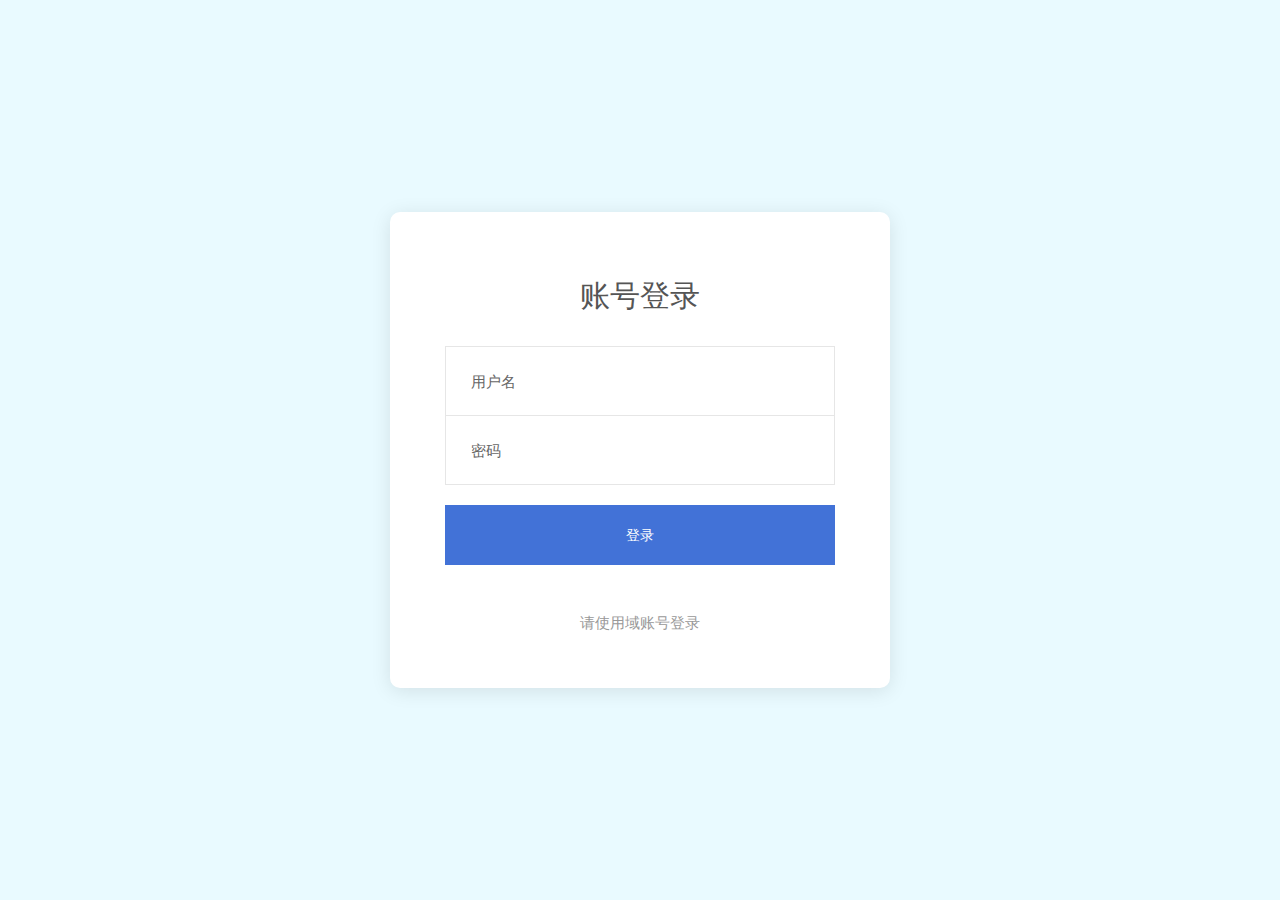
<file: nginx/html/login/index.html>
<!DOCTYPE html>
<html lang="en">
<head>
	<title>请先登录</title>
	<meta charset="UTF-8">
	<meta name="viewport" content="width=device-width, initial-scale=1">
	<link rel="icon" type="image/png" href="images/icons/favicon.ico"/>
	<link rel="stylesheet" type="text/css" href="vendor/bootstrap/css/bootstrap.min.css">
	<link rel="stylesheet" type="text/css" href="fonts/font-awesome-4.7.0/css/font-awesome.min.css">
	<link rel="stylesheet" type="text/css" href="fonts/Linearicons-Free-v1.0.0/icon-font.min.css">
	<link rel="stylesheet" type="text/css" href="vendor/animate/animate.css">
	<link rel="stylesheet" type="text/css" href="vendor/css-hamburgers/hamburgers.min.css">
	<link rel="stylesheet" type="text/css" href="vendor/animsition/css/animsition.min.css">
	<link rel="stylesheet" type="text/css" href="vendor/select2/select2.min.css">
	<link rel="stylesheet" type="text/css" href="vendor/daterangepicker/daterangepicker.css">
	<link rel="stylesheet" type="text/css" href="css/util.css">
	<link rel="stylesheet" type="text/css" href="css/main.css">
</head>
<body>
	<div class="limiter">
		<div class="container-login100">
			<div class="wrap-login100 p-l-55 p-r-55 p-t-65 p-b-50">
				<form action="/login" method="post" class="login100-form validate-form">
					<span class="login100-form-title p-b-33">
						账号登录
					</span>

					<div class="wrap-input100 validate-input" data-validate = "请输入正确的用户名，例如: zhangsan">
						<input class="input100" type="text" id="username" name="username" placeholder="用户名">
						<span class="focus-input100-1"></span>
						<span class="focus-input100-2"></span>
					</div>

					<div class="wrap-input100 rs1 validate-input" data-validate="请输入密码">
						<input class="input100" type="password" id="password" name="password" placeholder="密码">
						<span class="focus-input100-1"></span>
						<span class="focus-input100-2"></span>
					</div>

					<div class="container-login100-form-btn m-t-20">
						<button class="login100-form-btn">
							登录
						</button>
					</div>

					<div class="text-center p-t-45 p-b-4">
						<span class="txt1">
							请使用域账号登录
						</span>
					</div>
				</form>
			</div>
		</div>
	</div>
	<script src="vendor/jquery/jquery-3.2.1.min.js"></script>
	<script src="vendor/jquery/jquery.cookie.min.js"></script>
	<script src="vendor/jquery/jquery.base64.js"></script>
	<script src="vendor/animsition/js/animsition.min.js"></script>
	<script src="vendor/bootstrap/js/popper.js"></script>
	<script src="vendor/bootstrap/js/bootstrap.min.js"></script>
	<script src="vendor/select2/select2.min.js"></script>
	<script src="vendor/daterangepicker/moment.min.js"></script>
	<script src="vendor/daterangepicker/daterangepicker.js"></script>
	<script src="vendor/countdowntime/countdowntime.js"></script>
	<script src="js/main.js"></script>
</body>
</html>
</file>
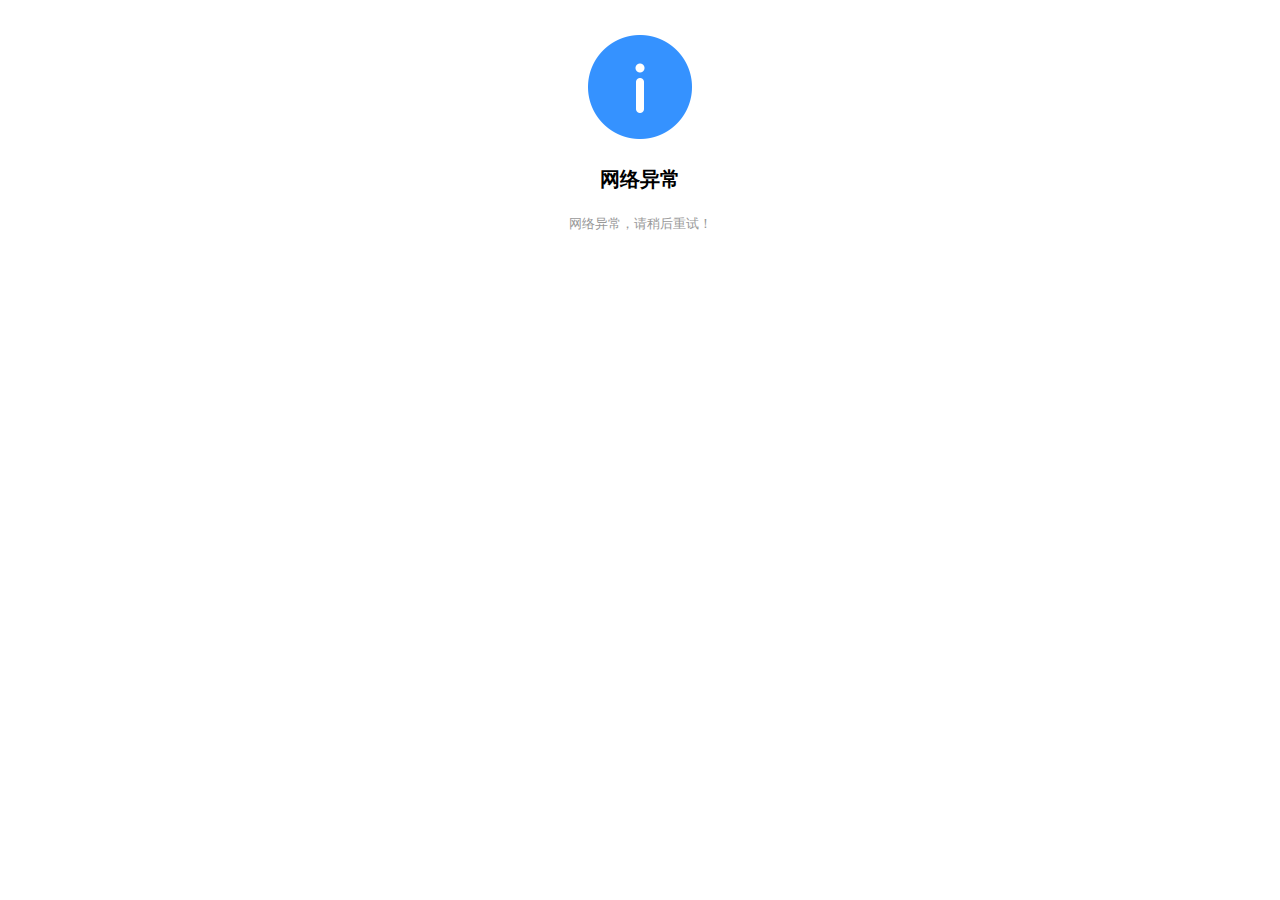
<file: nginx/html/50x.html>
<!DOCTYPE html>
<html lang="zh_CN">
<head>
    <meta charset="utf-8">
    <meta name="viewport" content="width=device-width,initial-scale=1,minimum-scale=1,maximum-scale=1,user-scalable=no">
    <meta content="yes" name="apple-mobile-web-app-capable">
    <meta content="black" name="apple-mobile-web-app-status-bar-style">
    <meta content="telephone=no" name="format-detection">
    <meta content="email=no" name="format-detection">
    <title>系统错误</title>
    <style>
    article, aside, details, figcaption, figure, footer, header, hgroup, menu, nav, section {display: block}
    abbr, address, article, aside, audio, b, blockquote, body, canvas, caption, cite, code, dd, del, details, dfn, div, dl, dt, em, fieldset, figcaption, figure, footer, form, h1, h2, h3, h4, h5, h6, header, hgroup, html, i, iframe, img, ins, kbd, label, legend, li, mark, menu, nav, object, ol, p, pre, q, samp, section, small, span, strong, sub, summary, sup, table, tbody, td, tfoot, th, thead, time, tr, ul, var, video {
        font-size: 100%;
        margin: 0;
        padding: 0;
        vertical-align: baseline;
        border: 0;
        outline: 0;
        background: 0 0
    }
    body, html {
        -webkit-user-select: none;
        -moz-user-select: none;
        -ms-user-select: none;
        user-select: none
    }
    body {
      font-family: 'Helvetica Neue', Helvetica, STHeiTi, sans-serif;
      line-height: 1
    }
    ol, ul {
      list-style: none
    }
    blockquote, q {
      quotes: none
    }
    blockquote:after, blockquote:before, q:after, q:before {
      content: '';
      content: none
    }
    table {
      border-spacing: 0;
      border-collapse: collapse
    }
    a, button, input {
      -webkit-tap-highlight-color: transparent
    }
    a, img {
      -webkit-touch-callout: none
    }
    html {
        font-size: 16px
    }
    .icon{
      display: block;
      width: 104px;
      height: 104px;
      margin: 0 auto;
    }
    .picon{
      padding-top: 35px;
    }
    .title{
      margin-top: 30px;
      text-align: center;
      font-size: 20px;
      margin-bottom: 25px;
    }
    .p{
      margin: 0 auto;
      width: 86.67%;
      color: #999999;
      font-size: 13px;
      line-height: 1.5;
      text-align: center;
    }
  </style>
</head>
<body>
  <div class="main" id="main">
    <div class="container" id="container">
      <div class="picon">
        <img src="img/notice.png" class="icon">
      </div>
      <h3 class="title">网络异常</h3>
      <p class="p">网络异常，请稍后重试！</p>
    </div>
  </div>
</body>
</html>
</file>
<file: nginx/html/login/vendor/daterangepicker/daterangepicker.css>
.daterangepicker {
  position: absolute;
  color: inherit;
  background-color: #fff;
  border-radius: 4px;
  width: 278px;
  padding: 4px;
  margin-top: 1px;
  top: 100px;
  left: 20px;
  /* Calendars */ }
  .daterangepicker:before, .daterangepicker:after {
    position: absolute;
    display: inline-block;
    border-bottom-color: rgba(0, 0, 0, 0.2);
    content: ''; }
  .daterangepicker:before {
    top: -7px;
    border-right: 7px solid transparent;
    border-left: 7px solid transparent;
    border-bottom: 7px solid #ccc; }
  .daterangepicker:after {
    top: -6px;
    border-right: 6px solid transparent;
    border-bottom: 6px solid #fff;
    border-left: 6px solid transparent; }
  .daterangepicker.opensleft:before {
    right: 9px; }
  .daterangepicker.opensleft:after {
    right: 10px; }
  .daterangepicker.openscenter:before {
    left: 0;
    right: 0;
    width: 0;
    margin-left: auto;
    margin-right: auto; }
  .daterangepicker.openscenter:after {
    left: 0;
    right: 0;
    width: 0;
    margin-left: auto;
    margin-right: auto; }
  .daterangepicker.opensright:before {
    left: 9px; }
  .daterangepicker.opensright:after {
    left: 10px; }
  .daterangepicker.dropup {
    margin-top: -5px; }
    .daterangepicker.dropup:before {
      top: initial;
      bottom: -7px;
      border-bottom: initial;
      border-top: 7px solid #ccc; }
    .daterangepicker.dropup:after {
      top: initial;
      bottom: -6px;
      border-bottom: initial;
      border-top: 6px solid #fff; }
  .daterangepicker.dropdown-menu {
    max-width: none;
    z-index: 3001; }
  .daterangepicker.single .ranges, .daterangepicker.single .calendar {
    float: none; }
  .daterangepicker.show-calendar .calendar {
    display: block; }
  .daterangepicker .calendar {
    display: none;
    max-width: 270px;
    margin: 4px; }
    .daterangepicker .calendar.single .calendar-table {
      border: none; }
    .daterangepicker .calendar th, .daterangepicker .calendar td {
      white-space: nowrap;
      text-align: center;
      min-width: 32px; }
  .daterangepicker .calendar-table {
    border: 1px solid #fff;
    padding: 4px;
    border-radius: 4px;
    background-color: #fff; }
  .daterangepicker table {
    width: 100%;
    margin: 0; }
  .daterangepicker td, .daterangepicker th {
    text-align: center;
    width: 20px;
    height: 20px;
    border-radius: 4px;
    border: 1px solid transparent;
    white-space: nowrap;
    cursor: pointer; }
    .daterangepicker td.available:hover, .daterangepicker th.available:hover {
      background-color: #eee;
      border-color: transparent;
      color: inherit; }
    .daterangepicker td.week, .daterangepicker th.week {
      font-size: 80%;
      color: #ccc; }
  .daterangepicker td.off, .daterangepicker td.off.in-range, .daterangepicker td.off.start-date, .daterangepicker td.off.end-date {
    background-color: #fff;
    border-color: transparent;
    color: #999; }
  .daterangepicker td.in-range {
    background-color: #ebf4f8;
    border-color: transparent;
    color: #000;
    border-radius: 0; }
  .daterangepicker td.start-date {
    border-radius: 4px 0 0 4px; }
  .daterangepicker td.end-date {
    border-radius: 0 4px 4px 0; }
  .daterangepicker td.start-date.end-date {
    border-radius: 4px; }
  .daterangepicker td.active, .daterangepicker td.active:hover {
    background-color: #357ebd;
    border-color: transparent;
    color: #fff; }
  .daterangepicker th.month {
    width: auto; }
  .daterangepicker td.disabled, .daterangepicker option.disabled {
    color: #999;
    cursor: not-allowed;
    text-decoration: line-through; }
  .daterangepicker select.monthselect, .daterangepicker select.yearselect {
    font-size: 12px;
    padding: 1px;
    height: auto;
    margin: 0;
    cursor: default; }
  .daterangepicker select.monthselect {
    margin-right: 2%;
    width: 56%; }
  .daterangepicker select.yearselect {
    width: 40%; }
  .daterangepicker select.hourselect, .daterangepicker select.minuteselect, .daterangepicker select.secondselect, .daterangepicker select.ampmselect {
    width: 50px;
    margin-bottom: 0; }
  .daterangepicker .input-mini {
    border: 1px solid #ccc;
    border-radius: 4px;
    color: #555;
    height: 30px;
    line-height: 30px;
    display: block;
    vertical-align: middle;
    margin: 0 0 5px 0;
    padding: 0 6px 0 28px;
    width: 100%; }
    .daterangepicker .input-mini.active {
      border: 1px solid #08c;
      border-radius: 4px; }
  .daterangepicker .daterangepicker_input {
    position: relative; }
    .daterangepicker .daterangepicker_input i {
      position: absolute;
      left: 8px;
      top: 8px; }
  .daterangepicker.rtl .input-mini {
    padding-right: 28px;
    padding-left: 6px; }
  .daterangepicker.rtl .daterangepicker_input i {
    left: auto;
    right: 8px; }
  .daterangepicker .calendar-time {
    text-align: center;
    margin: 5px auto;
    line-height: 30px;
    position: relative;
    padding-left: 28px; }
    .daterangepicker .calendar-time select.disabled {
      color: #ccc;
      cursor: not-allowed; }

.ranges {
  font-size: 11px;
  float: none;
  margin: 4px;
  text-align: left; }
  .ranges ul {
    list-style: none;
    margin: 0 auto;
    padding: 0;
    width: 100%; }
  .ranges li {
    font-size: 13px;
    background-color: #f5f5f5;
    border: 1px solid #f5f5f5;
    border-radius: 4px;
    color: #08c;
    padding: 3px 12px;
    margin-bottom: 8px;
    cursor: pointer; }
    .ranges li:hover {
      background-color: #08c;
      border: 1px solid #08c;
      color: #fff; }
    .ranges li.active {
      background-color: #08c;
      border: 1px solid #08c;
      color: #fff; }

/*  Larger Screen Styling */
@media (min-width: 564px) {
  .daterangepicker {
    width: auto; }
    .daterangepicker .ranges ul {
      width: 160px; }
    .daterangepicker.single .ranges ul {
      width: 100%; }
    .daterangepicker.single .calendar.left {
      clear: none; }
    .daterangepicker.single.ltr .ranges, .daterangepicker.single.ltr .calendar {
      float: left; }
    .daterangepicker.single.rtl .ranges, .daterangepicker.single.rtl .calendar {
      float: right; }
    .daterangepicker.ltr {
      direction: ltr;
      text-align: left; }
      .daterangepicker.ltr .calendar.left {
        clear: left;
        margin-right: 0; }
        .daterangepicker.ltr .calendar.left .calendar-table {
          border-right: none;
          border-top-right-radius: 0;
          border-bottom-right-radius: 0; }
      .daterangepicker.ltr .calendar.right {
        margin-left: 0; }
        .daterangepicker.ltr .calendar.right .calendar-table {
          border-left: none;
          border-top-left-radius: 0;
          border-bottom-left-radius: 0; }
      .daterangepicker.ltr .left .daterangepicker_input {
        padding-right: 12px; }
      .daterangepicker.ltr .calendar.left .calendar-table {
        padding-right: 12px; }
      .daterangepicker.ltr .ranges, .daterangepicker.ltr .calendar {
        float: left; }
    .daterangepicker.rtl {
      direction: rtl;
      text-align: right; }
      .daterangepicker.rtl .calendar.left {
        clear: right;
        margin-left: 0; }
        .daterangepicker.rtl .calendar.left .calendar-table {
          border-left: none;
          border-top-left-radius: 0;
          border-bottom-left-radius: 0; }
      .daterangepicker.rtl .calendar.right {
        margin-right: 0; }
        .daterangepicker.rtl .calendar.right .calendar-table {
          border-right: none;
          border-top-right-radius: 0;
          border-bottom-right-radius: 0; }
      .daterangepicker.rtl .left .daterangepicker_input {
        padding-left: 12px; }
      .daterangepicker.rtl .calendar.left .calendar-table {
        padding-left: 12px; }
      .daterangepicker.rtl .ranges, .daterangepicker.rtl .calendar {
        text-align: right;
        float: right; } }
@media (min-width: 730px) {
  .daterangepicker .ranges {
    width: auto; }
  .daterangepicker.ltr .ranges {
    float: left; }
  .daterangepicker.rtl .ranges {
    float: right; }
  .daterangepicker .calendar.left {
    clear: none !important; } }
</file>
<file: nginx/html/login/css/util.css>
/*[ FONT SIZE ]
///////////////////////////////////////////////////////////
*/
.fs-1 {font-size: 1px;}
.fs-2 {font-size: 2px;}
.fs-3 {font-size: 3px;}
.fs-4 {font-size: 4px;}
.fs-5 {font-size: 5px;}
.fs-6 {font-size: 6px;}
.fs-7 {font-size: 7px;}
.fs-8 {font-size: 8px;}
.fs-9 {font-size: 9px;}
.fs-10 {font-size: 10px;}
.fs-11 {font-size: 11px;}
.fs-12 {font-size: 12px;}
.fs-13 {font-size: 13px;}
.fs-14 {font-size: 14px;}
.fs-15 {font-size: 15px;}
.fs-16 {font-size: 16px;}
.fs-17 {font-size: 17px;}
.fs-18 {font-size: 18px;}
.fs-19 {font-size: 19px;}
.fs-20 {font-size: 20px;}
.fs-21 {font-size: 21px;}
.fs-22 {font-size: 22px;}
.fs-23 {font-size: 23px;}
.fs-24 {font-size: 24px;}
.fs-25 {font-size: 25px;}
.fs-26 {font-size: 26px;}
.fs-27 {font-size: 27px;}
.fs-28 {font-size: 28px;}
.fs-29 {font-size: 29px;}
.fs-30 {font-size: 30px;}
.fs-31 {font-size: 31px;}
.fs-32 {font-size: 32px;}
.fs-33 {font-size: 33px;}
.fs-34 {font-size: 34px;}
.fs-35 {font-size: 35px;}
.fs-36 {font-size: 36px;}
.fs-37 {font-size: 37px;}
.fs-38 {font-size: 38px;}
.fs-39 {font-size: 39px;}
.fs-40 {font-size: 40px;}
.fs-41 {font-size: 41px;}
.fs-42 {font-size: 42px;}
.fs-43 {font-size: 43px;}
.fs-44 {font-size: 44px;}
.fs-45 {font-size: 45px;}
.fs-46 {font-size: 46px;}
.fs-47 {font-size: 47px;}
.fs-48 {font-size: 48px;}
.fs-49 {font-size: 49px;}
.fs-50 {font-size: 50px;}
.fs-51 {font-size: 51px;}
.fs-52 {font-size: 52px;}
.fs-53 {font-size: 53px;}
.fs-54 {font-size: 54px;}
.fs-55 {font-size: 55px;}
.fs-56 {font-size: 56px;}
.fs-57 {font-size: 57px;}
.fs-58 {font-size: 58px;}
.fs-59 {font-size: 59px;}
.fs-60 {font-size: 60px;}
.fs-61 {font-size: 61px;}
.fs-62 {font-size: 62px;}
.fs-63 {font-size: 63px;}
.fs-64 {font-size: 64px;}
.fs-65 {font-size: 65px;}
.fs-66 {font-size: 66px;}
.fs-67 {font-size: 67px;}
.fs-68 {font-size: 68px;}
.fs-69 {font-size: 69px;}
.fs-70 {font-size: 70px;}
.fs-71 {font-size: 71px;}
.fs-72 {font-size: 72px;}
.fs-73 {font-size: 73px;}
.fs-74 {font-size: 74px;}
.fs-75 {font-size: 75px;}
.fs-76 {font-size: 76px;}
.fs-77 {font-size: 77px;}
.fs-78 {font-size: 78px;}
.fs-79 {font-size: 79px;}
.fs-80 {font-size: 80px;}
.fs-81 {font-size: 81px;}
.fs-82 {font-size: 82px;}
.fs-83 {font-size: 83px;}
.fs-84 {font-size: 84px;}
.fs-85 {font-size: 85px;}
.fs-86 {font-size: 86px;}
.fs-87 {font-size: 87px;}
.fs-88 {font-size: 88px;}
.fs-89 {font-size: 89px;}
.fs-90 {font-size: 90px;}
.fs-91 {font-size: 91px;}
.fs-92 {font-size: 92px;}
.fs-93 {font-size: 93px;}
.fs-94 {font-size: 94px;}
.fs-95 {font-size: 95px;}
.fs-96 {font-size: 96px;}
.fs-97 {font-size: 97px;}
.fs-98 {font-size: 98px;}
.fs-99 {font-size: 99px;}
.fs-100 {font-size: 100px;}
.fs-101 {font-size: 101px;}
.fs-102 {font-size: 102px;}
.fs-103 {font-size: 103px;}
.fs-104 {font-size: 104px;}
.fs-105 {font-size: 105px;}
.fs-106 {font-size: 106px;}
.fs-107 {font-size: 107px;}
.fs-108 {font-size: 108px;}
.fs-109 {font-size: 109px;}
.fs-110 {font-size: 110px;}
.fs-111 {font-size: 111px;}
.fs-112 {font-size: 112px;}
.fs-113 {font-size: 113px;}
.fs-114 {font-size: 114px;}
.fs-115 {font-size: 115px;}
.fs-116 {font-size: 116px;}
.fs-117 {font-size: 117px;}
.fs-118 {font-size: 118px;}
.fs-119 {font-size: 119px;}
.fs-120 {font-size: 120px;}
.fs-121 {font-size: 121px;}
.fs-122 {font-size: 122px;}
.fs-123 {font-size: 123px;}
.fs-124 {font-size: 124px;}
.fs-125 {font-size: 125px;}
.fs-126 {font-size: 126px;}
.fs-127 {font-size: 127px;}
.fs-128 {font-size: 128px;}
.fs-129 {font-size: 129px;}
.fs-130 {font-size: 130px;}
.fs-131 {font-size: 131px;}
.fs-132 {font-size: 132px;}
.fs-133 {font-size: 133px;}
.fs-134 {font-size: 134px;}
.fs-135 {font-size: 135px;}
.fs-136 {font-size: 136px;}
.fs-137 {font-size: 137px;}
.fs-138 {font-size: 138px;}
.fs-139 {font-size: 139px;}
.fs-140 {font-size: 140px;}
.fs-141 {font-size: 141px;}
.fs-142 {font-size: 142px;}
.fs-143 {font-size: 143px;}
.fs-144 {font-size: 144px;}
.fs-145 {font-size: 145px;}
.fs-146 {font-size: 146px;}
.fs-147 {font-size: 147px;}
.fs-148 {font-size: 148px;}
.fs-149 {font-size: 149px;}
.fs-150 {font-size: 150px;}
.fs-151 {font-size: 151px;}
.fs-152 {font-size: 152px;}
.fs-153 {font-size: 153px;}
.fs-154 {font-size: 154px;}
.fs-155 {font-size: 155px;}
.fs-156 {font-size: 156px;}
.fs-157 {font-size: 157px;}
.fs-158 {font-size: 158px;}
.fs-159 {font-size: 159px;}
.fs-160 {font-size: 160px;}
.fs-161 {font-size: 161px;}
.fs-162 {font-size: 162px;}
.fs-163 {font-size: 163px;}
.fs-164 {font-size: 164px;}
.fs-165 {font-size: 165px;}
.fs-166 {font-size: 166px;}
.fs-167 {font-size: 167px;}
.fs-168 {font-size: 168px;}
.fs-169 {font-size: 169px;}
.fs-170 {font-size: 170px;}
.fs-171 {font-size: 171px;}
.fs-172 {font-size: 172px;}
.fs-173 {font-size: 173px;}
.fs-174 {font-size: 174px;}
.fs-175 {font-size: 175px;}
.fs-176 {font-size: 176px;}
.fs-177 {font-size: 177px;}
.fs-178 {font-size: 178px;}
.fs-179 {font-size: 179px;}
.fs-180 {font-size: 180px;}
.fs-181 {font-size: 181px;}
.fs-182 {font-size: 182px;}
.fs-183 {font-size: 183px;}
.fs-184 {font-size: 184px;}
.fs-185 {font-size: 185px;}
.fs-186 {font-size: 186px;}
.fs-187 {font-size: 187px;}
.fs-188 {font-size: 188px;}
.fs-189 {font-size: 189px;}
.fs-190 {font-size: 190px;}
.fs-191 {font-size: 191px;}
.fs-192 {font-size: 192px;}
.fs-193 {font-size: 193px;}
.fs-194 {font-size: 194px;}
.fs-195 {font-size: 195px;}
.fs-196 {font-size: 196px;}
.fs-197 {font-size: 197px;}
.fs-198 {font-size: 198px;}
.fs-199 {font-size: 199px;}
.fs-200 {font-size: 200px;}

/*[ PADDING ]
///////////////////////////////////////////////////////////
*/
.p-t-0 {padding-top: 0px;}
.p-t-1 {padding-top: 1px;}
.p-t-2 {padding-top: 2px;}
.p-t-3 {padding-top: 3px;}
.p-t-4 {padding-top: 4px;}
.p-t-5 {padding-top: 5px;}
.p-t-6 {padding-top: 6px;}
.p-t-7 {padding-top: 7px;}
.p-t-8 {padding-top: 8px;}
.p-t-9 {padding-top: 9px;}
.p-t-10 {padding-top: 10px;}
.p-t-11 {padding-top: 11px;}
.p-t-12 {padding-top: 12px;}
.p-t-13 {padding-top: 13px;}
.p-t-14 {padding-top: 14px;}
.p-t-15 {padding-top: 15px;}
.p-t-16 {padding-top: 16px;}
.p-t-17 {padding-top: 17px;}
.p-t-18 {padding-top: 18px;}
.p-t-19 {padding-top: 19px;}
.p-t-20 {padding-top: 20px;}
.p-t-21 {padding-top: 21px;}
.p-t-22 {padding-top: 22px;}
.p-t-23 {padding-top: 23px;}
.p-t-24 {padding-top: 24px;}
.p-t-25 {padding-top: 25px;}
.p-t-26 {padding-top: 26px;}
.p-t-27 {padding-top: 27px;}
.p-t-28 {padding-top: 28px;}
.p-t-29 {padding-top: 29px;}
.p-t-30 {padding-top: 30px;}
.p-t-31 {padding-top: 31px;}
.p-t-32 {padding-top: 32px;}
.p-t-33 {padding-top: 33px;}
.p-t-34 {padding-top: 34px;}
.p-t-35 {padding-top: 35px;}
.p-t-36 {padding-top: 36px;}
.p-t-37 {padding-top: 37px;}
.p-t-38 {padding-top: 38px;}
.p-t-39 {padding-top: 39px;}
.p-t-40 {padding-top: 40px;}
.p-t-41 {padding-top: 41px;}
.p-t-42 {padding-top: 42px;}
.p-t-43 {padding-top: 43px;}
.p-t-44 {padding-top: 44px;}
.p-t-45 {padding-top: 45px;}
.p-t-46 {padding-top: 46px;}
.p-t-47 {padding-top: 47px;}
.p-t-48 {padding-top: 48px;}
.p-t-49 {padding-top: 49px;}
.p-t-50 {padding-top: 50px;}
.p-t-51 {padding-top: 51px;}
.p-t-52 {padding-top: 52px;}
.p-t-53 {padding-top: 53px;}
.p-t-54 {padding-top: 54px;}
.p-t-55 {padding-top: 55px;}
.p-t-56 {padding-top: 56px;}
.p-t-57 {padding-top: 57px;}
.p-t-58 {padding-top: 58px;}
.p-t-59 {padding-top: 59px;}
.p-t-60 {padding-top: 60px;}
.p-t-61 {padding-top: 61px;}
.p-t-62 {padding-top: 62px;}
.p-t-63 {padding-top: 63px;}
.p-t-64 {padding-top: 64px;}
.p-t-65 {padding-top: 65px;}
.p-t-66 {padding-top: 66px;}
.p-t-67 {padding-top: 67px;}
.p-t-68 {padding-top: 68px;}
.p-t-69 {padding-top: 69px;}
.p-t-70 {padding-top: 70px;}
.p-t-71 {padding-top: 71px;}
.p-t-72 {padding-top: 72px;}
.p-t-73 {padding-top: 73px;}
.p-t-74 {padding-top: 74px;}
.p-t-75 {padding-top: 75px;}
.p-t-76 {padding-top: 76px;}
.p-t-77 {padding-top: 77px;}
.p-t-78 {padding-top: 78px;}
.p-t-79 {padding-top: 79px;}
.p-t-80 {padding-top: 80px;}
.p-t-81 {padding-top: 81px;}
.p-t-82 {padding-top: 82px;}
.p-t-83 {padding-top: 83px;}
.p-t-84 {padding-top: 84px;}
.p-t-85 {padding-top: 85px;}
.p-t-86 {padding-top: 86px;}
.p-t-87 {padding-top: 87px;}
.p-t-88 {padding-top: 88px;}
.p-t-89 {padding-top: 89px;}
.p-t-90 {padding-top: 90px;}
.p-t-91 {padding-top: 91px;}
.p-t-92 {padding-top: 92px;}
.p-t-93 {padding-top: 93px;}
.p-t-94 {padding-top: 94px;}
.p-t-95 {padding-top: 95px;}
.p-t-96 {padding-top: 96px;}
.p-t-97 {padding-top: 97px;}
.p-t-98 {padding-top: 98px;}
.p-t-99 {padding-top: 99px;}
.p-t-100 {padding-top: 100px;}
.p-t-101 {padding-top: 101px;}
.p-t-102 {padding-top: 102px;}
.p-t-103 {padding-top: 103px;}
.p-t-104 {padding-top: 104px;}
.p-t-105 {padding-top: 105px;}
.p-t-106 {padding-top: 106px;}
.p-t-107 {padding-top: 107px;}
.p-t-108 {padding-top: 108px;}
.p-t-109 {padding-top: 109px;}
.p-t-110 {padding-top: 110px;}
.p-t-111 {padding-top: 111px;}
.p-t-112 {padding-top: 112px;}
.p-t-113 {padding-top: 113px;}
.p-t-114 {padding-top: 114px;}
.p-t-115 {padding-top: 115px;}
.p-t-116 {padding-top: 116px;}
.p-t-117 {padding-top: 117px;}
.p-t-118 {padding-top: 118px;}
.p-t-119 {padding-top: 119px;}
.p-t-120 {padding-top: 120px;}
.p-t-121 {padding-top: 121px;}
.p-t-122 {padding-top: 122px;}
.p-t-123 {padding-top: 123px;}
.p-t-124 {padding-top: 124px;}
.p-t-125 {padding-top: 125px;}
.p-t-126 {padding-top: 126px;}
.p-t-127 {padding-top: 127px;}
.p-t-128 {padding-top: 128px;}
.p-t-129 {padding-top: 129px;}
.p-t-130 {padding-top: 130px;}
.p-t-131 {padding-top: 131px;}
.p-t-132 {padding-top: 132px;}
.p-t-133 {padding-top: 133px;}
.p-t-134 {padding-top: 134px;}
.p-t-135 {padding-top: 135px;}
.p-t-136 {padding-top: 136px;}
.p-t-137 {padding-top: 137px;}
.p-t-138 {padding-top: 138px;}
.p-t-139 {padding-top: 139px;}
.p-t-140 {padding-top: 140px;}
.p-t-141 {padding-top: 141px;}
.p-t-142 {padding-top: 142px;}
.p-t-143 {padding-top: 143px;}
.p-t-144 {padding-top: 144px;}
.p-t-145 {padding-top: 145px;}
.p-t-146 {padding-top: 146px;}
.p-t-147 {padding-top: 147px;}
.p-t-148 {padding-top: 148px;}
.p-t-149 {padding-top: 149px;}
.p-t-150 {padding-top: 150px;}
.p-t-151 {padding-top: 151px;}
.p-t-152 {padding-top: 152px;}
.p-t-153 {padding-top: 153px;}
.p-t-154 {padding-top: 154px;}
.p-t-155 {padding-top: 155px;}
.p-t-156 {padding-top: 156px;}
.p-t-157 {padding-top: 157px;}
.p-t-158 {padding-top: 158px;}
.p-t-159 {padding-top: 159px;}
.p-t-160 {padding-top: 160px;}
.p-t-161 {padding-top: 161px;}
.p-t-162 {padding-top: 162px;}
.p-t-163 {padding-top: 163px;}
.p-t-164 {padding-top: 164px;}
.p-t-165 {padding-top: 165px;}
.p-t-166 {padding-top: 166px;}
.p-t-167 {padding-top: 167px;}
.p-t-168 {padding-top: 168px;}
.p-t-169 {padding-top: 169px;}
.p-t-170 {padding-top: 170px;}
.p-t-171 {padding-top: 171px;}
.p-t-172 {padding-top: 172px;}
.p-t-173 {padding-top: 173px;}
.p-t-174 {padding-top: 174px;}
.p-t-175 {padding-top: 175px;}
.p-t-176 {padding-top: 176px;}
.p-t-177 {padding-top: 177px;}
.p-t-178 {padding-top: 178px;}
.p-t-179 {padding-top: 179px;}
.p-t-180 {padding-top: 180px;}
.p-t-181 {padding-top: 181px;}
.p-t-182 {padding-top: 182px;}
.p-t-183 {padding-top: 183px;}
.p-t-184 {padding-top: 184px;}
.p-t-185 {padding-top: 185px;}
.p-t-186 {padding-top: 186px;}
.p-t-187 {padding-top: 187px;}
.p-t-188 {padding-top: 188px;}
.p-t-189 {padding-top: 189px;}
.p-t-190 {padding-top: 190px;}
.p-t-191 {padding-top: 191px;}
.p-t-192 {padding-top: 192px;}
.p-t-193 {padding-top: 193px;}
.p-t-194 {padding-top: 194px;}
.p-t-195 {padding-top: 195px;}
.p-t-196 {padding-top: 196px;}
.p-t-197 {padding-top: 197px;}
.p-t-198 {padding-top: 198px;}
.p-t-199 {padding-top: 199px;}
.p-t-200 {padding-top: 200px;}
.p-t-201 {padding-top: 201px;}
.p-t-202 {padding-top: 202px;}
.p-t-203 {padding-top: 203px;}
.p-t-204 {padding-top: 204px;}
.p-t-205 {padding-top: 205px;}
.p-t-206 {padding-top: 206px;}
.p-t-207 {padding-top: 207px;}
.p-t-208 {padding-top: 208px;}
.p-t-209 {padding-top: 209px;}
.p-t-210 {padding-top: 210px;}
.p-t-211 {padding-top: 211px;}
.p-t-212 {padding-top: 212px;}
.p-t-213 {padding-top: 213px;}
.p-t-214 {padding-top: 214px;}
.p-t-215 {padding-top: 215px;}
.p-t-216 {padding-top: 216px;}
.p-t-217 {padding-top: 217px;}
.p-t-218 {padding-top: 218px;}
.p-t-219 {padding-top: 219px;}
.p-t-220 {padding-top: 220px;}
.p-t-221 {padding-top: 221px;}
.p-t-222 {padding-top: 222px;}
.p-t-223 {padding-top: 223px;}
.p-t-224 {padding-top: 224px;}
.p-t-225 {padding-top: 225px;}
.p-t-226 {padding-top: 226px;}
.p-t-227 {padding-top: 227px;}
.p-t-228 {padding-top: 228px;}
.p-t-229 {padding-top: 229px;}
.p-t-230 {padding-top: 230px;}
.p-t-231 {padding-top: 231px;}
.p-t-232 {padding-top: 232px;}
.p-t-233 {padding-top: 233px;}
.p-t-234 {padding-top: 234px;}
.p-t-235 {padding-top: 235px;}
.p-t-236 {padding-top: 236px;}
.p-t-237 {padding-top: 237px;}
.p-t-238 {padding-top: 238px;}
.p-t-239 {padding-top: 239px;}
.p-t-240 {padding-top: 240px;}
.p-t-241 {padding-top: 241px;}
.p-t-242 {padding-top: 242px;}
.p-t-243 {padding-top: 243px;}
.p-t-244 {padding-top: 244px;}
.p-t-245 {padding-top: 245px;}
.p-t-246 {padding-top: 246px;}
.p-t-247 {padding-top: 247px;}
.p-t-248 {padding-top: 248px;}
.p-t-249 {padding-top: 249px;}
.p-t-250 {padding-top: 250px;}
.p-b-0 {padding-bottom: 0px;}
.p-b-1 {padding-bottom: 1px;}
.p-b-2 {padding-bottom: 2px;}
.p-b-3 {padding-bottom: 3px;}
.p-b-4 {padding-bottom: 4px;}
.p-b-5 {padding-bottom: 5px;}
.p-b-6 {padding-bottom: 6px;}
.p-b-7 {padding-bottom: 7px;}
.p-b-8 {padding-bottom: 8px;}
.p-b-9 {padding-bottom: 9px;}
.p-b-10 {padding-bottom: 10px;}
.p-b-11 {padding-bottom: 11px;}
.p-b-12 {padding-bottom: 12px;}
.p-b-13 {padding-bottom: 13px;}
.p-b-14 {padding-bottom: 14px;}
.p-b-15 {padding-bottom: 15px;}
.p-b-16 {padding-bottom: 16px;}
.p-b-17 {padding-bottom: 17px;}
.p-b-18 {padding-bottom: 18px;}
.p-b-19 {padding-bottom: 19px;}
.p-b-20 {padding-bottom: 20px;}
.p-b-21 {padding-bottom: 21px;}
.p-b-22 {padding-bottom: 22px;}
.p-b-23 {padding-bottom: 23px;}
.p-b-24 {padding-bottom: 24px;}
.p-b-25 {padding-bottom: 25px;}
.p-b-26 {padding-bottom: 26px;}
.p-b-27 {padding-bottom: 27px;}
.p-b-28 {padding-bottom: 28px;}
.p-b-29 {padding-bottom: 29px;}
.p-b-30 {padding-bottom: 30px;}
.p-b-31 {padding-bottom: 31px;}
.p-b-32 {padding-bottom: 32px;}
.p-b-33 {padding-bottom: 33px;}
.p-b-34 {padding-bottom: 34px;}
.p-b-35 {padding-bottom: 35px;}
.p-b-36 {padding-bottom: 36px;}
.p-b-37 {padding-bottom: 37px;}
.p-b-38 {padding-bottom: 38px;}
.p-b-39 {padding-bottom: 39px;}
.p-b-40 {padding-bottom: 40px;}
.p-b-41 {padding-bottom: 41px;}
.p-b-42 {padding-bottom: 42px;}
.p-b-43 {padding-bottom: 43px;}
.p-b-44 {padding-bottom: 44px;}
.p-b-45 {padding-bottom: 45px;}
.p-b-46 {padding-bottom: 46px;}
.p-b-47 {padding-bottom: 47px;}
.p-b-48 {padding-bottom: 48px;}
.p-b-49 {padding-bottom: 49px;}
.p-b-50 {padding-bottom: 50px;}
.p-b-51 {padding-bottom: 51px;}
.p-b-52 {padding-bottom: 52px;}
.p-b-53 {padding-bottom: 53px;}
.p-b-54 {padding-bottom: 54px;}
.p-b-55 {padding-bottom: 55px;}
.p-b-56 {padding-bottom: 56px;}
.p-b-57 {padding-bottom: 57px;}
.p-b-58 {padding-bottom: 58px;}
.p-b-59 {padding-bottom: 59px;}
.p-b-60 {padding-bottom: 60px;}
.p-b-61 {padding-bottom: 61px;}
.p-b-62 {padding-bottom: 62px;}
.p-b-63 {padding-bottom: 63px;}
.p-b-64 {padding-bottom: 64px;}
.p-b-65 {padding-bottom: 65px;}
.p-b-66 {padding-bottom: 66px;}
.p-b-67 {padding-bottom: 67px;}
.p-b-68 {padding-bottom: 68px;}
.p-b-69 {padding-bottom: 69px;}
.p-b-70 {padding-bottom: 70px;}
.p-b-71 {padding-bottom: 71px;}
.p-b-72 {padding-bottom: 72px;}
.p-b-73 {padding-bottom: 73px;}
.p-b-74 {padding-bottom: 74px;}
.p-b-75 {padding-bottom: 75px;}
.p-b-76 {padding-bottom: 76px;}
.p-b-77 {padding-bottom: 77px;}
.p-b-78 {padding-bottom: 78px;}
.p-b-79 {padding-bottom: 79px;}
.p-b-80 {padding-bottom: 80px;}
.p-b-81 {padding-bottom: 81px;}
.p-b-82 {padding-bottom: 82px;}
.p-b-83 {padding-bottom: 83px;}
.p-b-84 {padding-bottom: 84px;}
.p-b-85 {padding-bottom: 85px;}
.p-b-86 {padding-bottom: 86px;}
.p-b-87 {padding-bottom: 87px;}
.p-b-88 {padding-bottom: 88px;}
.p-b-89 {padding-bottom: 89px;}
.p-b-90 {padding-bottom: 90px;}
.p-b-91 {padding-bottom: 91px;}
.p-b-92 {padding-bottom: 92px;}
.p-b-93 {padding-bottom: 93px;}
.p-b-94 {padding-bottom: 94px;}
.p-b-95 {padding-bottom: 95px;}
.p-b-96 {padding-bottom: 96px;}
.p-b-97 {padding-bottom: 97px;}
.p-b-98 {padding-bottom: 98px;}
.p-b-99 {padding-bottom: 99px;}
.p-b-100 {padding-bottom: 100px;}
.p-b-101 {padding-bottom: 101px;}
.p-b-102 {padding-bottom: 102px;}
.p-b-103 {padding-bottom: 103px;}
.p-b-104 {padding-bottom: 104px;}
.p-b-105 {padding-bottom: 105px;}
.p-b-106 {padding-bottom: 106px;}
.p-b-107 {padding-bottom: 107px;}
.p-b-108 {padding-bottom: 108px;}
.p-b-109 {padding-bottom: 109px;}
.p-b-110 {padding-bottom: 110px;}
.p-b-111 {padding-bottom: 111px;}
.p-b-112 {padding-bottom: 112px;}
.p-b-113 {padding-bottom: 113px;}
.p-b-114 {padding-bottom: 114px;}
.p-b-115 {padding-bottom: 115px;}
.p-b-116 {padding-bottom: 116px;}
.p-b-117 {padding-bottom: 117px;}
.p-b-118 {padding-bottom: 118px;}
.p-b-119 {padding-bottom: 119px;}
.p-b-120 {padding-bottom: 120px;}
.p-b-121 {padding-bottom: 121px;}
.p-b-122 {padding-bottom: 122px;}
.p-b-123 {padding-bottom: 123px;}
.p-b-124 {padding-bottom: 124px;}
.p-b-125 {padding-bottom: 125px;}
.p-b-126 {padding-bottom: 126px;}
.p-b-127 {padding-bottom: 127px;}
.p-b-128 {padding-bottom: 128px;}
.p-b-129 {padding-bottom: 129px;}
.p-b-130 {padding-bottom: 130px;}
.p-b-131 {padding-bottom: 131px;}
.p-b-132 {padding-bottom: 132px;}
.p-b-133 {padding-bottom: 133px;}
.p-b-134 {padding-bottom: 134px;}
.p-b-135 {padding-bottom: 135px;}
.p-b-136 {padding-bottom: 136px;}
.p-b-137 {padding-bottom: 137px;}
.p-b-138 {padding-bottom: 138px;}
.p-b-139 {padding-bottom: 139px;}
.p-b-140 {padding-bottom: 140px;}
.p-b-141 {padding-bottom: 141px;}
.p-b-142 {padding-bottom: 142px;}
.p-b-143 {padding-bottom: 143px;}
.p-b-144 {padding-bottom: 144px;}
.p-b-145 {padding-bottom: 145px;}
.p-b-146 {padding-bottom: 146px;}
.p-b-147 {padding-bottom: 147px;}
.p-b-148 {padding-bottom: 148px;}
.p-b-149 {padding-bottom: 149px;}
.p-b-150 {padding-bottom: 150px;}
.p-b-151 {padding-bottom: 151px;}
.p-b-152 {padding-bottom: 152px;}
.p-b-153 {padding-bottom: 153px;}
.p-b-154 {padding-bottom: 154px;}
.p-b-155 {padding-bottom: 155px;}
.p-b-156 {padding-bottom: 156px;}
.p-b-157 {padding-bottom: 157px;}
.p-b-158 {padding-bottom: 158px;}
.p-b-159 {padding-bottom: 159px;}
.p-b-160 {padding-bottom: 160px;}
.p-b-161 {padding-bottom: 161px;}
.p-b-162 {padding-bottom: 162px;}
.p-b-163 {padding-bottom: 163px;}
.p-b-164 {padding-bottom: 164px;}
.p-b-165 {padding-bottom: 165px;}
.p-b-166 {padding-bottom: 166px;}
.p-b-167 {padding-bottom: 167px;}
.p-b-168 {padding-bottom: 168px;}
.p-b-169 {padding-bottom: 169px;}
.p-b-170 {padding-bottom: 170px;}
.p-b-171 {padding-bottom: 171px;}
.p-b-172 {padding-bottom: 172px;}
.p-b-173 {padding-bottom: 173px;}
.p-b-174 {padding-bottom: 174px;}
.p-b-175 {padding-bottom: 175px;}
.p-b-176 {padding-bottom: 176px;}
.p-b-177 {padding-bottom: 177px;}
.p-b-178 {padding-bottom: 178px;}
.p-b-179 {padding-bottom: 179px;}
.p-b-180 {padding-bottom: 180px;}
.p-b-181 {padding-bottom: 181px;}
.p-b-182 {padding-bottom: 182px;}
.p-b-183 {padding-bottom: 183px;}
.p-b-184 {padding-bottom: 184px;}
.p-b-185 {padding-bottom: 185px;}
.p-b-186 {padding-bottom: 186px;}
.p-b-187 {padding-bottom: 187px;}
.p-b-188 {padding-bottom: 188px;}
.p-b-189 {padding-bottom: 189px;}
.p-b-190 {padding-bottom: 190px;}
.p-b-191 {padding-bottom: 191px;}
.p-b-192 {padding-bottom: 192px;}
.p-b-193 {padding-bottom: 193px;}
.p-b-194 {padding-bottom: 194px;}
.p-b-195 {padding-bottom: 195px;}
.p-b-196 {padding-bottom: 196px;}
.p-b-197 {padding-bottom: 197px;}
.p-b-198 {padding-bottom: 198px;}
.p-b-199 {padding-bottom: 199px;}
.p-b-200 {padding-bottom: 200px;}
.p-b-201 {padding-bottom: 201px;}
.p-b-202 {padding-bottom: 202px;}
.p-b-203 {padding-bottom: 203px;}
.p-b-204 {padding-bottom: 204px;}
.p-b-205 {padding-bottom: 205px;}
.p-b-206 {padding-bottom: 206px;}
.p-b-207 {padding-bottom: 207px;}
.p-b-208 {padding-bottom: 208px;}
.p-b-209 {padding-bottom: 209px;}
.p-b-210 {padding-bottom: 210px;}
.p-b-211 {padding-bottom: 211px;}
.p-b-212 {padding-bottom: 212px;}
.p-b-213 {padding-bottom: 213px;}
.p-b-214 {padding-bottom: 214px;}
.p-b-215 {padding-bottom: 215px;}
.p-b-216 {padding-bottom: 216px;}
.p-b-217 {padding-bottom: 217px;}
.p-b-218 {padding-bottom: 218px;}
.p-b-219 {padding-bottom: 219px;}
.p-b-220 {padding-bottom: 220px;}
.p-b-221 {padding-bottom: 221px;}
.p-b-222 {padding-bottom: 222px;}
.p-b-223 {padding-bottom: 223px;}
.p-b-224 {padding-bottom: 224px;}
.p-b-225 {padding-bottom: 225px;}
.p-b-226 {padding-bottom: 226px;}
.p-b-227 {padding-bottom: 227px;}
.p-b-228 {padding-bottom: 228px;}
.p-b-229 {padding-bottom: 229px;}
.p-b-230 {padding-bottom: 230px;}
.p-b-231 {padding-bottom: 231px;}
.p-b-232 {padding-bottom: 232px;}
.p-b-233 {padding-bottom: 233px;}
.p-b-234 {padding-bottom: 234px;}
.p-b-235 {padding-bottom: 235px;}
.p-b-236 {padding-bottom: 236px;}
.p-b-237 {padding-bottom: 237px;}
.p-b-238 {padding-bottom: 238px;}
.p-b-239 {padding-bottom: 239px;}
.p-b-240 {padding-bottom: 240px;}
.p-b-241 {padding-bottom: 241px;}
.p-b-242 {padding-bottom: 242px;}
.p-b-243 {padding-bottom: 243px;}
.p-b-244 {padding-bottom: 244px;}
.p-b-245 {padding-bottom: 245px;}
.p-b-246 {padding-bottom: 246px;}
.p-b-247 {padding-bottom: 247px;}
.p-b-248 {padding-bottom: 248px;}
.p-b-249 {padding-bottom: 249px;}
.p-b-250 {padding-bottom: 250px;}
.p-l-0 {padding-left: 0px;}
.p-l-1 {padding-left: 1px;}
.p-l-2 {padding-left: 2px;}
.p-l-3 {padding-left: 3px;}
.p-l-4 {padding-left: 4px;}
.p-l-5 {padding-left: 5px;}
.p-l-6 {padding-left: 6px;}
.p-l-7 {padding-left: 7px;}
.p-l-8 {padding-left: 8px;}
.p-l-9 {padding-left: 9px;}
.p-l-10 {padding-left: 10px;}
.p-l-11 {padding-left: 11px;}
.p-l-12 {padding-left: 12px;}
.p-l-13 {padding-left: 13px;}
.p-l-14 {padding-left: 14px;}
.p-l-15 {padding-left: 15px;}
.p-l-16 {padding-left: 16px;}
.p-l-17 {padding-left: 17px;}
.p-l-18 {padding-left: 18px;}
.p-l-19 {padding-left: 19px;}
.p-l-20 {padding-left: 20px;}
.p-l-21 {padding-left: 21px;}
.p-l-22 {padding-left: 22px;}
.p-l-23 {padding-left: 23px;}
.p-l-24 {padding-left: 24px;}
.p-l-25 {padding-left: 25px;}
.p-l-26 {padding-left: 26px;}
.p-l-27 {padding-left: 27px;}
.p-l-28 {padding-left: 28px;}
.p-l-29 {padding-left: 29px;}
.p-l-30 {padding-left: 30px;}
.p-l-31 {padding-left: 31px;}
.p-l-32 {padding-left: 32px;}
.p-l-33 {padding-left: 33px;}
.p-l-34 {padding-left: 34px;}
.p-l-35 {padding-left: 35px;}
.p-l-36 {padding-left: 36px;}
.p-l-37 {padding-left: 37px;}
.p-l-38 {padding-left: 38px;}
.p-l-39 {padding-left: 39px;}
.p-l-40 {padding-left: 40px;}
.p-l-41 {padding-left: 41px;}
.p-l-42 {padding-left: 42px;}
.p-l-43 {padding-left: 43px;}
.p-l-44 {padding-left: 44px;}
.p-l-45 {padding-left: 45px;}
.p-l-46 {padding-left: 46px;}
.p-l-47 {padding-left: 47px;}
.p-l-48 {padding-left: 48px;}
.p-l-49 {padding-left: 49px;}
.p-l-50 {padding-left: 50px;}
.p-l-51 {padding-left: 51px;}
.p-l-52 {padding-left: 52px;}
.p-l-53 {padding-left: 53px;}
.p-l-54 {padding-left: 54px;}
.p-l-55 {padding-left: 55px;}
.p-l-56 {padding-left: 56px;}
.p-l-57 {padding-left: 57px;}
.p-l-58 {padding-left: 58px;}
.p-l-59 {padding-left: 59px;}
.p-l-60 {padding-left: 60px;}
.p-l-61 {padding-left: 61px;}
.p-l-62 {padding-left: 62px;}
.p-l-63 {padding-left: 63px;}
.p-l-64 {padding-left: 64px;}
.p-l-65 {padding-left: 65px;}
.p-l-66 {padding-left: 66px;}
.p-l-67 {padding-left: 67px;}
.p-l-68 {padding-left: 68px;}
.p-l-69 {padding-left: 69px;}
.p-l-70 {padding-left: 70px;}
.p-l-71 {padding-left: 71px;}
.p-l-72 {padding-left: 72px;}
.p-l-73 {padding-left: 73px;}
.p-l-74 {padding-left: 74px;}
.p-l-75 {padding-left: 75px;}
.p-l-76 {padding-left: 76px;}
.p-l-77 {padding-left: 77px;}
.p-l-78 {padding-left: 78px;}
.p-l-79 {padding-left: 79px;}
.p-l-80 {padding-left: 80px;}
.p-l-81 {padding-left: 81px;}
.p-l-82 {padding-left: 82px;}
.p-l-83 {padding-left: 83px;}
.p-l-84 {padding-left: 84px;}
.p-l-85 {padding-left: 85px;}
.p-l-86 {padding-left: 86px;}
.p-l-87 {padding-left: 87px;}
.p-l-88 {padding-left: 88px;}
.p-l-89 {padding-left: 89px;}
.p-l-90 {padding-left: 90px;}
.p-l-91 {padding-left: 91px;}
.p-l-92 {padding-left: 92px;}
.p-l-93 {padding-left: 93px;}
.p-l-94 {padding-left: 94px;}
.p-l-95 {padding-left: 95px;}
.p-l-96 {padding-left: 96px;}
.p-l-97 {padding-left: 97px;}
.p-l-98 {padding-left: 98px;}
.p-l-99 {padding-left: 99px;}
.p-l-100 {padding-left: 100px;}
.p-l-101 {padding-left: 101px;}
.p-l-102 {padding-left: 102px;}
.p-l-103 {padding-left: 103px;}
.p-l-104 {padding-left: 104px;}
.p-l-105 {padding-left: 105px;}
.p-l-106 {padding-left: 106px;}
.p-l-107 {padding-left: 107px;}
.p-l-108 {padding-left: 108px;}
.p-l-109 {padding-left: 109px;}
.p-l-110 {padding-left: 110px;}
.p-l-111 {padding-left: 111px;}
.p-l-112 {padding-left: 112px;}
.p-l-113 {padding-left: 113px;}
.p-l-114 {padding-left: 114px;}
.p-l-115 {padding-left: 115px;}
.p-l-116 {padding-left: 116px;}
.p-l-117 {padding-left: 117px;}
.p-l-118 {padding-left: 118px;}
.p-l-119 {padding-left: 119px;}
.p-l-120 {padding-left: 120px;}
.p-l-121 {padding-left: 121px;}
.p-l-122 {padding-left: 122px;}
.p-l-123 {padding-left: 123px;}
.p-l-124 {padding-left: 124px;}
.p-l-125 {padding-left: 125px;}
.p-l-126 {padding-left: 126px;}
.p-l-127 {padding-left: 127px;}
.p-l-128 {padding-left: 128px;}
.p-l-129 {padding-left: 129px;}
.p-l-130 {padding-left: 130px;}
.p-l-131 {padding-left: 131px;}
.p-l-132 {padding-left: 132px;}
.p-l-133 {padding-left: 133px;}
.p-l-134 {padding-left: 134px;}
.p-l-135 {padding-left: 135px;}
.p-l-136 {padding-left: 136px;}
.p-l-137 {padding-left: 137px;}
.p-l-138 {padding-left: 138px;}
.p-l-139 {padding-left: 139px;}
.p-l-140 {padding-left: 140px;}
.p-l-141 {padding-left: 141px;}
.p-l-142 {padding-left: 142px;}
.p-l-143 {padding-left: 143px;}
.p-l-144 {padding-left: 144px;}
.p-l-145 {padding-left: 145px;}
.p-l-146 {padding-left: 146px;}
.p-l-147 {padding-left: 147px;}
.p-l-148 {padding-left: 148px;}
.p-l-149 {padding-left: 149px;}
.p-l-150 {padding-left: 150px;}
.p-l-151 {padding-left: 151px;}
.p-l-152 {padding-left: 152px;}
.p-l-153 {padding-left: 153px;}
.p-l-154 {padding-left: 154px;}
.p-l-155 {padding-left: 155px;}
.p-l-156 {padding-left: 156px;}
.p-l-157 {padding-left: 157px;}
.p-l-158 {padding-left: 158px;}
.p-l-159 {padding-left: 159px;}
.p-l-160 {padding-left: 160px;}
.p-l-161 {padding-left: 161px;}
.p-l-162 {padding-left: 162px;}
.p-l-163 {padding-left: 163px;}
.p-l-164 {padding-left: 164px;}
.p-l-165 {padding-left: 165px;}
.p-l-166 {padding-left: 166px;}
.p-l-167 {padding-left: 167px;}
.p-l-168 {padding-left: 168px;}
.p-l-169 {padding-left: 169px;}
.p-l-170 {padding-left: 170px;}
.p-l-171 {padding-left: 171px;}
.p-l-172 {padding-left: 172px;}
.p-l-173 {padding-left: 173px;}
.p-l-174 {padding-left: 174px;}
.p-l-175 {padding-left: 175px;}
.p-l-176 {padding-left: 176px;}
.p-l-177 {padding-left: 177px;}
.p-l-178 {padding-left: 178px;}
.p-l-179 {padding-left: 179px;}
.p-l-180 {padding-left: 180px;}
.p-l-181 {padding-left: 181px;}
.p-l-182 {padding-left: 182px;}
.p-l-183 {padding-left: 183px;}
.p-l-184 {padding-left: 184px;}
.p-l-185 {padding-left: 185px;}
.p-l-186 {padding-left: 186px;}
.p-l-187 {padding-left: 187px;}
.p-l-188 {padding-left: 188px;}
.p-l-189 {padding-left: 189px;}
.p-l-190 {padding-left: 190px;}
.p-l-191 {padding-left: 191px;}
.p-l-192 {padding-left: 192px;}
.p-l-193 {padding-left: 193px;}
.p-l-194 {padding-left: 194px;}
.p-l-195 {padding-left: 195px;}
.p-l-196 {padding-left: 196px;}
.p-l-197 {padding-left: 197px;}
.p-l-198 {padding-left: 198px;}
.p-l-199 {padding-left: 199px;}
.p-l-200 {padding-left: 200px;}
.p-l-201 {padding-left: 201px;}
.p-l-202 {padding-left: 202px;}
.p-l-203 {padding-left: 203px;}
.p-l-204 {padding-left: 204px;}
.p-l-205 {padding-left: 205px;}
.p-l-206 {padding-left: 206px;}
.p-l-207 {padding-left: 207px;}
.p-l-208 {padding-left: 208px;}
.p-l-209 {padding-left: 209px;}
.p-l-210 {padding-left: 210px;}
.p-l-211 {padding-left: 211px;}
.p-l-212 {padding-left: 212px;}
.p-l-213 {padding-left: 213px;}
.p-l-214 {padding-left: 214px;}
.p-l-215 {padding-left: 215px;}
.p-l-216 {padding-left: 216px;}
.p-l-217 {padding-left: 217px;}
.p-l-218 {padding-left: 218px;}
.p-l-219 {padding-left: 219px;}
.p-l-220 {padding-left: 220px;}
.p-l-221 {padding-left: 221px;}
.p-l-222 {padding-left: 222px;}
.p-l-223 {padding-left: 223px;}
.p-l-224 {padding-left: 224px;}
.p-l-225 {padding-left: 225px;}
.p-l-226 {padding-left: 226px;}
.p-l-227 {padding-left: 227px;}
.p-l-228 {padding-left: 228px;}
.p-l-229 {padding-left: 229px;}
.p-l-230 {padding-left: 230px;}
.p-l-231 {padding-left: 231px;}
.p-l-232 {padding-left: 232px;}
.p-l-233 {padding-left: 233px;}
.p-l-234 {padding-left: 234px;}
.p-l-235 {padding-left: 235px;}
.p-l-236 {padding-left: 236px;}
.p-l-237 {padding-left: 237px;}
.p-l-238 {padding-left: 238px;}
.p-l-239 {padding-left: 239px;}
.p-l-240 {padding-left: 240px;}
.p-l-241 {padding-left: 241px;}
.p-l-242 {padding-left: 242px;}
.p-l-243 {padding-left: 243px;}
.p-l-244 {padding-left: 244px;}
.p-l-245 {padding-left: 245px;}
.p-l-246 {padding-left: 246px;}
.p-l-247 {padding-left: 247px;}
.p-l-248 {padding-left: 248px;}
.p-l-249 {padding-left: 249px;}
.p-l-250 {padding-left: 250px;}
.p-r-0 {padding-right: 0px;}
.p-r-1 {padding-right: 1px;}
.p-r-2 {padding-right: 2px;}
.p-r-3 {padding-right: 3px;}
.p-r-4 {padding-right: 4px;}
.p-r-5 {padding-right: 5px;}
.p-r-6 {padding-right: 6px;}
.p-r-7 {padding-right: 7px;}
.p-r-8 {padding-right: 8px;}
.p-r-9 {padding-right: 9px;}
.p-r-10 {padding-right: 10px;}
.p-r-11 {padding-right: 11px;}
.p-r-12 {padding-right: 12px;}
.p-r-13 {padding-right: 13px;}
.p-r-14 {padding-right: 14px;}
.p-r-15 {padding-right: 15px;}
.p-r-16 {padding-right: 16px;}
.p-r-17 {padding-right: 17px;}
.p-r-18 {padding-right: 18px;}
.p-r-19 {padding-right: 19px;}
.p-r-20 {padding-right: 20px;}
.p-r-21 {padding-right: 21px;}
.p-r-22 {padding-right: 22px;}
.p-r-23 {padding-right: 23px;}
.p-r-24 {padding-right: 24px;}
.p-r-25 {padding-right: 25px;}
.p-r-26 {padding-right: 26px;}
.p-r-27 {padding-right: 27px;}
.p-r-28 {padding-right: 28px;}
.p-r-29 {padding-right: 29px;}
.p-r-30 {padding-right: 30px;}
.p-r-31 {padding-right: 31px;}
.p-r-32 {padding-right: 32px;}
.p-r-33 {padding-right: 33px;}
.p-r-34 {padding-right: 34px;}
.p-r-35 {padding-right: 35px;}
.p-r-36 {padding-right: 36px;}
.p-r-37 {padding-right: 37px;}
.p-r-38 {padding-right: 38px;}
.p-r-39 {padding-right: 39px;}
.p-r-40 {padding-right: 40px;}
.p-r-41 {padding-right: 41px;}
.p-r-42 {padding-right: 42px;}
.p-r-43 {padding-right: 43px;}
.p-r-44 {padding-right: 44px;}
.p-r-45 {padding-right: 45px;}
.p-r-46 {padding-right: 46px;}
.p-r-47 {padding-right: 47px;}
.p-r-48 {padding-right: 48px;}
.p-r-49 {padding-right: 49px;}
.p-r-50 {padding-right: 50px;}
.p-r-51 {padding-right: 51px;}
.p-r-52 {padding-right: 52px;}
.p-r-53 {padding-right: 53px;}
.p-r-54 {padding-right: 54px;}
.p-r-55 {padding-right: 55px;}
.p-r-56 {padding-right: 56px;}
.p-r-57 {padding-right: 57px;}
.p-r-58 {padding-right: 58px;}
.p-r-59 {padding-right: 59px;}
.p-r-60 {padding-right: 60px;}
.p-r-61 {padding-right: 61px;}
.p-r-62 {padding-right: 62px;}
.p-r-63 {padding-right: 63px;}
.p-r-64 {padding-right: 64px;}
.p-r-65 {padding-right: 65px;}
.p-r-66 {padding-right: 66px;}
.p-r-67 {padding-right: 67px;}
.p-r-68 {padding-right: 68px;}
.p-r-69 {padding-right: 69px;}
.p-r-70 {padding-right: 70px;}
.p-r-71 {padding-right: 71px;}
.p-r-72 {padding-right: 72px;}
.p-r-73 {padding-right: 73px;}
.p-r-74 {padding-right: 74px;}
.p-r-75 {padding-right: 75px;}
.p-r-76 {padding-right: 76px;}
.p-r-77 {padding-right: 77px;}
.p-r-78 {padding-right: 78px;}
.p-r-79 {padding-right: 79px;}
.p-r-80 {padding-right: 80px;}
.p-r-81 {padding-right: 81px;}
.p-r-82 {padding-right: 82px;}
.p-r-83 {padding-right: 83px;}
.p-r-84 {padding-right: 84px;}
.p-r-85 {padding-right: 85px;}
.p-r-86 {padding-right: 86px;}
.p-r-87 {padding-right: 87px;}
.p-r-88 {padding-right: 88px;}
.p-r-89 {padding-right: 89px;}
.p-r-90 {padding-right: 90px;}
.p-r-91 {padding-right: 91px;}
.p-r-92 {padding-right: 92px;}
.p-r-93 {padding-right: 93px;}
.p-r-94 {padding-right: 94px;}
.p-r-95 {padding-right: 95px;}
.p-r-96 {padding-right: 96px;}
.p-r-97 {padding-right: 97px;}
.p-r-98 {padding-right: 98px;}
.p-r-99 {padding-right: 99px;}
.p-r-100 {padding-right: 100px;}
.p-r-101 {padding-right: 101px;}
.p-r-102 {padding-right: 102px;}
.p-r-103 {padding-right: 103px;}
.p-r-104 {padding-right: 104px;}
.p-r-105 {padding-right: 105px;}
.p-r-106 {padding-right: 106px;}
.p-r-107 {padding-right: 107px;}
.p-r-108 {padding-right: 108px;}
.p-r-109 {padding-right: 109px;}
.p-r-110 {padding-right: 110px;}
.p-r-111 {padding-right: 111px;}
.p-r-112 {padding-right: 112px;}
.p-r-113 {padding-right: 113px;}
.p-r-114 {padding-right: 114px;}
.p-r-115 {padding-right: 115px;}
.p-r-116 {padding-right: 116px;}
.p-r-117 {padding-right: 117px;}
.p-r-118 {padding-right: 118px;}
.p-r-119 {padding-right: 119px;}
.p-r-120 {padding-right: 120px;}
.p-r-121 {padding-right: 121px;}
.p-r-122 {padding-right: 122px;}
.p-r-123 {padding-right: 123px;}
.p-r-124 {padding-right: 124px;}
.p-r-125 {padding-right: 125px;}
.p-r-126 {padding-right: 126px;}
.p-r-127 {padding-right: 127px;}
.p-r-128 {padding-right: 128px;}
.p-r-129 {padding-right: 129px;}
.p-r-130 {padding-right: 130px;}
.p-r-131 {padding-right: 131px;}
.p-r-132 {padding-right: 132px;}
.p-r-133 {padding-right: 133px;}
.p-r-134 {padding-right: 134px;}
.p-r-135 {padding-right: 135px;}
.p-r-136 {padding-right: 136px;}
.p-r-137 {padding-right: 137px;}
.p-r-138 {padding-right: 138px;}
.p-r-139 {padding-right: 139px;}
.p-r-140 {padding-right: 140px;}
.p-r-141 {padding-right: 141px;}
.p-r-142 {padding-right: 142px;}
.p-r-143 {padding-right: 143px;}
.p-r-144 {padding-right: 144px;}
.p-r-145 {padding-right: 145px;}
.p-r-146 {padding-right: 146px;}
.p-r-147 {padding-right: 147px;}
.p-r-148 {padding-right: 148px;}
.p-r-149 {padding-right: 149px;}
.p-r-150 {padding-right: 150px;}
.p-r-151 {padding-right: 151px;}
.p-r-152 {padding-right: 152px;}
.p-r-153 {padding-right: 153px;}
.p-r-154 {padding-right: 154px;}
.p-r-155 {padding-right: 155px;}
.p-r-156 {padding-right: 156px;}
.p-r-157 {padding-right: 157px;}
.p-r-158 {padding-right: 158px;}
.p-r-159 {padding-right: 159px;}
.p-r-160 {padding-right: 160px;}
.p-r-161 {padding-right: 161px;}
.p-r-162 {padding-right: 162px;}
.p-r-163 {padding-right: 163px;}
.p-r-164 {padding-right: 164px;}
.p-r-165 {padding-right: 165px;}
.p-r-166 {padding-right: 166px;}
.p-r-167 {padding-right: 167px;}
.p-r-168 {padding-right: 168px;}
.p-r-169 {padding-right: 169px;}
.p-r-170 {padding-right: 170px;}
.p-r-171 {padding-right: 171px;}
.p-r-172 {padding-right: 172px;}
.p-r-173 {padding-right: 173px;}
.p-r-174 {padding-right: 174px;}
.p-r-175 {padding-right: 175px;}
.p-r-176 {padding-right: 176px;}
.p-r-177 {padding-right: 177px;}
.p-r-178 {padding-right: 178px;}
.p-r-179 {padding-right: 179px;}
.p-r-180 {padding-right: 180px;}
.p-r-181 {padding-right: 181px;}
.p-r-182 {padding-right: 182px;}
.p-r-183 {padding-right: 183px;}
.p-r-184 {padding-right: 184px;}
.p-r-185 {padding-right: 185px;}
.p-r-186 {padding-right: 186px;}
.p-r-187 {padding-right: 187px;}
.p-r-188 {padding-right: 188px;}
.p-r-189 {padding-right: 189px;}
.p-r-190 {padding-right: 190px;}
.p-r-191 {padding-right: 191px;}
.p-r-192 {padding-right: 192px;}
.p-r-193 {padding-right: 193px;}
.p-r-194 {padding-right: 194px;}
.p-r-195 {padding-right: 195px;}
.p-r-196 {padding-right: 196px;}
.p-r-197 {padding-right: 197px;}
.p-r-198 {padding-right: 198px;}
.p-r-199 {padding-right: 199px;}
.p-r-200 {padding-right: 200px;}
.p-r-201 {padding-right: 201px;}
.p-r-202 {padding-right: 202px;}
.p-r-203 {padding-right: 203px;}
.p-r-204 {padding-right: 204px;}
.p-r-205 {padding-right: 205px;}
.p-r-206 {padding-right: 206px;}
.p-r-207 {padding-right: 207px;}
.p-r-208 {padding-right: 208px;}
.p-r-209 {padding-right: 209px;}
.p-r-210 {padding-right: 210px;}
.p-r-211 {padding-right: 211px;}
.p-r-212 {padding-right: 212px;}
.p-r-213 {padding-right: 213px;}
.p-r-214 {padding-right: 214px;}
.p-r-215 {padding-right: 215px;}
.p-r-216 {padding-right: 216px;}
.p-r-217 {padding-right: 217px;}
.p-r-218 {padding-right: 218px;}
.p-r-219 {padding-right: 219px;}
.p-r-220 {padding-right: 220px;}
.p-r-221 {padding-right: 221px;}
.p-r-222 {padding-right: 222px;}
.p-r-223 {padding-right: 223px;}
.p-r-224 {padding-right: 224px;}
.p-r-225 {padding-right: 225px;}
.p-r-226 {padding-right: 226px;}
.p-r-227 {padding-right: 227px;}
.p-r-228 {padding-right: 228px;}
.p-r-229 {padding-right: 229px;}
.p-r-230 {padding-right: 230px;}
.p-r-231 {padding-right: 231px;}
.p-r-232 {padding-right: 232px;}
.p-r-233 {padding-right: 233px;}
.p-r-234 {padding-right: 234px;}
.p-r-235 {padding-right: 235px;}
.p-r-236 {padding-right: 236px;}
.p-r-237 {padding-right: 237px;}
.p-r-238 {padding-right: 238px;}
.p-r-239 {padding-right: 239px;}
.p-r-240 {padding-right: 240px;}
.p-r-241 {padding-right: 241px;}
.p-r-242 {padding-right: 242px;}
.p-r-243 {padding-right: 243px;}
.p-r-244 {padding-right: 244px;}
.p-r-245 {padding-right: 245px;}
.p-r-246 {padding-right: 246px;}
.p-r-247 {padding-right: 247px;}
.p-r-248 {padding-right: 248px;}
.p-r-249 {padding-right: 249px;}
.p-r-250 {padding-right: 250px;}

/*[ MARGIN ]
///////////////////////////////////////////////////////////
*/
.m-t-0 {margin-top: 0px;}
.m-t-1 {margin-top: 1px;}
.m-t-2 {margin-top: 2px;}
.m-t-3 {margin-top: 3px;}
.m-t-4 {margin-top: 4px;}
.m-t-5 {margin-top: 5px;}
.m-t-6 {margin-top: 6px;}
.m-t-7 {margin-top: 7px;}
.m-t-8 {margin-top: 8px;}
.m-t-9 {margin-top: 9px;}
.m-t-10 {margin-top: 10px;}
.m-t-11 {margin-top: 11px;}
.m-t-12 {margin-top: 12px;}
.m-t-13 {margin-top: 13px;}
.m-t-14 {margin-top: 14px;}
.m-t-15 {margin-top: 15px;}
.m-t-16 {margin-top: 16px;}
.m-t-17 {margin-top: 17px;}
.m-t-18 {margin-top: 18px;}
.m-t-19 {margin-top: 19px;}
.m-t-20 {margin-top: 20px;}
.m-t-21 {margin-top: 21px;}
.m-t-22 {margin-top: 22px;}
.m-t-23 {margin-top: 23px;}
.m-t-24 {margin-top: 24px;}
.m-t-25 {margin-top: 25px;}
.m-t-26 {margin-top: 26px;}
.m-t-27 {margin-top: 27px;}
.m-t-28 {margin-top: 28px;}
.m-t-29 {margin-top: 29px;}
.m-t-30 {margin-top: 30px;}
.m-t-31 {margin-top: 31px;}
.m-t-32 {margin-top: 32px;}
.m-t-33 {margin-top: 33px;}
.m-t-34 {margin-top: 34px;}
.m-t-35 {margin-top: 35px;}
.m-t-36 {margin-top: 36px;}
.m-t-37 {margin-top: 37px;}
.m-t-38 {margin-top: 38px;}
.m-t-39 {margin-top: 39px;}
.m-t-40 {margin-top: 40px;}
.m-t-41 {margin-top: 41px;}
.m-t-42 {margin-top: 42px;}
.m-t-43 {margin-top: 43px;}
.m-t-44 {margin-top: 44px;}
.m-t-45 {margin-top: 45px;}
.m-t-46 {margin-top: 46px;}
.m-t-47 {margin-top: 47px;}
.m-t-48 {margin-top: 48px;}
.m-t-49 {margin-top: 49px;}
.m-t-50 {margin-top: 50px;}
.m-t-51 {margin-top: 51px;}
.m-t-52 {margin-top: 52px;}
.m-t-53 {margin-top: 53px;}
.m-t-54 {margin-top: 54px;}
.m-t-55 {margin-top: 55px;}
.m-t-56 {margin-top: 56px;}
.m-t-57 {margin-top: 57px;}
.m-t-58 {margin-top: 58px;}
.m-t-59 {margin-top: 59px;}
.m-t-60 {margin-top: 60px;}
.m-t-61 {margin-top: 61px;}
.m-t-62 {margin-top: 62px;}
.m-t-63 {margin-top: 63px;}
.m-t-64 {margin-top: 64px;}
.m-t-65 {margin-top: 65px;}
.m-t-66 {margin-top: 66px;}
.m-t-67 {margin-top: 67px;}
.m-t-68 {margin-top: 68px;}
.m-t-69 {margin-top: 69px;}
.m-t-70 {margin-top: 70px;}
.m-t-71 {margin-top: 71px;}
.m-t-72 {margin-top: 72px;}
.m-t-73 {margin-top: 73px;}
.m-t-74 {margin-top: 74px;}
.m-t-75 {margin-top: 75px;}
.m-t-76 {margin-top: 76px;}
.m-t-77 {margin-top: 77px;}
.m-t-78 {margin-top: 78px;}
.m-t-79 {margin-top: 79px;}
.m-t-80 {margin-top: 80px;}
.m-t-81 {margin-top: 81px;}
.m-t-82 {margin-top: 82px;}
.m-t-83 {margin-top: 83px;}
.m-t-84 {margin-top: 84px;}
.m-t-85 {margin-top: 85px;}
.m-t-86 {margin-top: 86px;}
.m-t-87 {margin-top: 87px;}
.m-t-88 {margin-top: 88px;}
.m-t-89 {margin-top: 89px;}
.m-t-90 {margin-top: 90px;}
.m-t-91 {margin-top: 91px;}
.m-t-92 {margin-top: 92px;}
.m-t-93 {margin-top: 93px;}
.m-t-94 {margin-top: 94px;}
.m-t-95 {margin-top: 95px;}
.m-t-96 {margin-top: 96px;}
.m-t-97 {margin-top: 97px;}
.m-t-98 {margin-top: 98px;}
.m-t-99 {margin-top: 99px;}
.m-t-100 {margin-top: 100px;}
.m-t-101 {margin-top: 101px;}
.m-t-102 {margin-top: 102px;}
.m-t-103 {margin-top: 103px;}
.m-t-104 {margin-top: 104px;}
.m-t-105 {margin-top: 105px;}
.m-t-106 {margin-top: 106px;}
.m-t-107 {margin-top: 107px;}
.m-t-108 {margin-top: 108px;}
.m-t-109 {margin-top: 109px;}
.m-t-110 {margin-top: 110px;}
.m-t-111 {margin-top: 111px;}
.m-t-112 {margin-top: 112px;}
.m-t-113 {margin-top: 113px;}
.m-t-114 {margin-top: 114px;}
.m-t-115 {margin-top: 115px;}
.m-t-116 {margin-top: 116px;}
.m-t-117 {margin-top: 117px;}
.m-t-118 {margin-top: 118px;}
.m-t-119 {margin-top: 119px;}
.m-t-120 {margin-top: 120px;}
.m-t-121 {margin-top: 121px;}
.m-t-122 {margin-top: 122px;}
.m-t-123 {margin-top: 123px;}
.m-t-124 {margin-top: 124px;}
.m-t-125 {margin-top: 125px;}
.m-t-126 {margin-top: 126px;}
.m-t-127 {margin-top: 127px;}
.m-t-128 {margin-top: 128px;}
.m-t-129 {margin-top: 129px;}
.m-t-130 {margin-top: 130px;}
.m-t-131 {margin-top: 131px;}
.m-t-132 {margin-top: 132px;}
.m-t-133 {margin-top: 133px;}
.m-t-134 {margin-top: 134px;}
.m-t-135 {margin-top: 135px;}
.m-t-136 {margin-top: 136px;}
.m-t-137 {margin-top: 137px;}
.m-t-138 {margin-top: 138px;}
.m-t-139 {margin-top: 139px;}
.m-t-140 {margin-top: 140px;}
.m-t-141 {margin-top: 141px;}
.m-t-142 {margin-top: 142px;}
.m-t-143 {margin-top: 143px;}
.m-t-144 {margin-top: 144px;}
.m-t-145 {margin-top: 145px;}
.m-t-146 {margin-top: 146px;}
.m-t-147 {margin-top: 147px;}
.m-t-148 {margin-top: 148px;}
.m-t-149 {margin-top: 149px;}
.m-t-150 {margin-top: 150px;}
.m-t-151 {margin-top: 151px;}
.m-t-152 {margin-top: 152px;}
.m-t-153 {margin-top: 153px;}
.m-t-154 {margin-top: 154px;}
.m-t-155 {margin-top: 155px;}
.m-t-156 {margin-top: 156px;}
.m-t-157 {margin-top: 157px;}
.m-t-158 {margin-top: 158px;}
.m-t-159 {margin-top: 159px;}
.m-t-160 {margin-top: 160px;}
.m-t-161 {margin-top: 161px;}
.m-t-162 {margin-top: 162px;}
.m-t-163 {margin-top: 163px;}
.m-t-164 {margin-top: 164px;}
.m-t-165 {margin-top: 165px;}
.m-t-166 {margin-top: 166px;}
.m-t-167 {margin-top: 167px;}
.m-t-168 {margin-top: 168px;}
.m-t-169 {margin-top: 169px;}
.m-t-170 {margin-top: 170px;}
.m-t-171 {margin-top: 171px;}
.m-t-172 {margin-top: 172px;}
.m-t-173 {margin-top: 173px;}
.m-t-174 {margin-top: 174px;}
.m-t-175 {margin-top: 175px;}
.m-t-176 {margin-top: 176px;}
.m-t-177 {margin-top: 177px;}
.m-t-178 {margin-top: 178px;}
.m-t-179 {margin-top: 179px;}
.m-t-180 {margin-top: 180px;}
.m-t-181 {margin-top: 181px;}
.m-t-182 {margin-top: 182px;}
.m-t-183 {margin-top: 183px;}
.m-t-184 {margin-top: 184px;}
.m-t-185 {margin-top: 185px;}
.m-t-186 {margin-top: 186px;}
.m-t-187 {margin-top: 187px;}
.m-t-188 {margin-top: 188px;}
.m-t-189 {margin-top: 189px;}
.m-t-190 {margin-top: 190px;}
.m-t-191 {margin-top: 191px;}
.m-t-192 {margin-top: 192px;}
.m-t-193 {margin-top: 193px;}
.m-t-194 {margin-top: 194px;}
.m-t-195 {margin-top: 195px;}
.m-t-196 {margin-top: 196px;}
.m-t-197 {margin-top: 197px;}
.m-t-198 {margin-top: 198px;}
.m-t-199 {margin-top: 199px;}
.m-t-200 {margin-top: 200px;}
.m-t-201 {margin-top: 201px;}
.m-t-202 {margin-top: 202px;}
.m-t-203 {margin-top: 203px;}
.m-t-204 {margin-top: 204px;}
.m-t-205 {margin-top: 205px;}
.m-t-206 {margin-top: 206px;}
.m-t-207 {margin-top: 207px;}
.m-t-208 {margin-top: 208px;}
.m-t-209 {margin-top: 209px;}
.m-t-210 {margin-top: 210px;}
.m-t-211 {margin-top: 211px;}
.m-t-212 {margin-top: 212px;}
.m-t-213 {margin-top: 213px;}
.m-t-214 {margin-top: 214px;}
.m-t-215 {margin-top: 215px;}
.m-t-216 {margin-top: 216px;}
.m-t-217 {margin-top: 217px;}
.m-t-218 {margin-top: 218px;}
.m-t-219 {margin-top: 219px;}
.m-t-220 {margin-top: 220px;}
.m-t-221 {margin-top: 221px;}
.m-t-222 {margin-top: 222px;}
.m-t-223 {margin-top: 223px;}
.m-t-224 {margin-top: 224px;}
.m-t-225 {margin-top: 225px;}
.m-t-226 {margin-top: 226px;}
.m-t-227 {margin-top: 227px;}
.m-t-228 {margin-top: 228px;}
.m-t-229 {margin-top: 229px;}
.m-t-230 {margin-top: 230px;}
.m-t-231 {margin-top: 231px;}
.m-t-232 {margin-top: 232px;}
.m-t-233 {margin-top: 233px;}
.m-t-234 {margin-top: 234px;}
.m-t-235 {margin-top: 235px;}
.m-t-236 {margin-top: 236px;}
.m-t-237 {margin-top: 237px;}
.m-t-238 {margin-top: 238px;}
.m-t-239 {margin-top: 239px;}
.m-t-240 {margin-top: 240px;}
.m-t-241 {margin-top: 241px;}
.m-t-242 {margin-top: 242px;}
.m-t-243 {margin-top: 243px;}
.m-t-244 {margin-top: 244px;}
.m-t-245 {margin-top: 245px;}
.m-t-246 {margin-top: 246px;}
.m-t-247 {margin-top: 247px;}
.m-t-248 {margin-top: 248px;}
.m-t-249 {margin-top: 249px;}
.m-t-250 {margin-top: 250px;}
.m-b-0 {margin-bottom: 0px;}
.m-b-1 {margin-bottom: 1px;}
.m-b-2 {margin-bottom: 2px;}
.m-b-3 {margin-bottom: 3px;}
.m-b-4 {margin-bottom: 4px;}
.m-b-5 {margin-bottom: 5px;}
.m-b-6 {margin-bottom: 6px;}
.m-b-7 {margin-bottom: 7px;}
.m-b-8 {margin-bottom: 8px;}
.m-b-9 {margin-bottom: 9px;}
.m-b-10 {margin-bottom: 10px;}
.m-b-11 {margin-bottom: 11px;}
.m-b-12 {margin-bottom: 12px;}
.m-b-13 {margin-bottom: 13px;}
.m-b-14 {margin-bottom: 14px;}
.m-b-15 {margin-bottom: 15px;}
.m-b-16 {margin-bottom: 16px;}
.m-b-17 {margin-bottom: 17px;}
.m-b-18 {margin-bottom: 18px;}
.m-b-19 {margin-bottom: 19px;}
.m-b-20 {margin-bottom: 20px;}
.m-b-21 {margin-bottom: 21px;}
.m-b-22 {margin-bottom: 22px;}
.m-b-23 {margin-bottom: 23px;}
.m-b-24 {margin-bottom: 24px;}
.m-b-25 {margin-bottom: 25px;}
.m-b-26 {margin-bottom: 26px;}
.m-b-27 {margin-bottom: 27px;}
.m-b-28 {margin-bottom: 28px;}
.m-b-29 {margin-bottom: 29px;}
.m-b-30 {margin-bottom: 30px;}
.m-b-31 {margin-bottom: 31px;}
.m-b-32 {margin-bottom: 32px;}
.m-b-33 {margin-bottom: 33px;}
.m-b-34 {margin-bottom: 34px;}
.m-b-35 {margin-bottom: 35px;}
.m-b-36 {margin-bottom: 36px;}
.m-b-37 {margin-bottom: 37px;}
.m-b-38 {margin-bottom: 38px;}
.m-b-39 {margin-bottom: 39px;}
.m-b-40 {margin-bottom: 40px;}
.m-b-41 {margin-bottom: 41px;}
.m-b-42 {margin-bottom: 42px;}
.m-b-43 {margin-bottom: 43px;}
.m-b-44 {margin-bottom: 44px;}
.m-b-45 {margin-bottom: 45px;}
.m-b-46 {margin-bottom: 46px;}
.m-b-47 {margin-bottom: 47px;}
.m-b-48 {margin-bottom: 48px;}
.m-b-49 {margin-bottom: 49px;}
.m-b-50 {margin-bottom: 50px;}
.m-b-51 {margin-bottom: 51px;}
.m-b-52 {margin-bottom: 52px;}
.m-b-53 {margin-bottom: 53px;}
.m-b-54 {margin-bottom: 54px;}
.m-b-55 {margin-bottom: 55px;}
.m-b-56 {margin-bottom: 56px;}
.m-b-57 {margin-bottom: 57px;}
.m-b-58 {margin-bottom: 58px;}
.m-b-59 {margin-bottom: 59px;}
.m-b-60 {margin-bottom: 60px;}
.m-b-61 {margin-bottom: 61px;}
.m-b-62 {margin-bottom: 62px;}
.m-b-63 {margin-bottom: 63px;}
.m-b-64 {margin-bottom: 64px;}
.m-b-65 {margin-bottom: 65px;}
.m-b-66 {margin-bottom: 66px;}
.m-b-67 {margin-bottom: 67px;}
.m-b-68 {margin-bottom: 68px;}
.m-b-69 {margin-bottom: 69px;}
.m-b-70 {margin-bottom: 70px;}
.m-b-71 {margin-bottom: 71px;}
.m-b-72 {margin-bottom: 72px;}
.m-b-73 {margin-bottom: 73px;}
.m-b-74 {margin-bottom: 74px;}
.m-b-75 {margin-bottom: 75px;}
.m-b-76 {margin-bottom: 76px;}
.m-b-77 {margin-bottom: 77px;}
.m-b-78 {margin-bottom: 78px;}
.m-b-79 {margin-bottom: 79px;}
.m-b-80 {margin-bottom: 80px;}
.m-b-81 {margin-bottom: 81px;}
.m-b-82 {margin-bottom: 82px;}
.m-b-83 {margin-bottom: 83px;}
.m-b-84 {margin-bottom: 84px;}
.m-b-85 {margin-bottom: 85px;}
.m-b-86 {margin-bottom: 86px;}
.m-b-87 {margin-bottom: 87px;}
.m-b-88 {margin-bottom: 88px;}
.m-b-89 {margin-bottom: 89px;}
.m-b-90 {margin-bottom: 90px;}
.m-b-91 {margin-bottom: 91px;}
.m-b-92 {margin-bottom: 92px;}
.m-b-93 {margin-bottom: 93px;}
.m-b-94 {margin-bottom: 94px;}
.m-b-95 {margin-bottom: 95px;}
.m-b-96 {margin-bottom: 96px;}
.m-b-97 {margin-bottom: 97px;}
.m-b-98 {margin-bottom: 98px;}
.m-b-99 {margin-bottom: 99px;}
.m-b-100 {margin-bottom: 100px;}
.m-b-101 {margin-bottom: 101px;}
.m-b-102 {margin-bottom: 102px;}
.m-b-103 {margin-bottom: 103px;}
.m-b-104 {margin-bottom: 104px;}
.m-b-105 {margin-bottom: 105px;}
.m-b-106 {margin-bottom: 106px;}
.m-b-107 {margin-bottom: 107px;}
.m-b-108 {margin-bottom: 108px;}
.m-b-109 {margin-bottom: 109px;}
.m-b-110 {margin-bottom: 110px;}
.m-b-111 {margin-bottom: 111px;}
.m-b-112 {margin-bottom: 112px;}
.m-b-113 {margin-bottom: 113px;}
.m-b-114 {margin-bottom: 114px;}
.m-b-115 {margin-bottom: 115px;}
.m-b-116 {margin-bottom: 116px;}
.m-b-117 {margin-bottom: 117px;}
.m-b-118 {margin-bottom: 118px;}
.m-b-119 {margin-bottom: 119px;}
.m-b-120 {margin-bottom: 120px;}
.m-b-121 {margin-bottom: 121px;}
.m-b-122 {margin-bottom: 122px;}
.m-b-123 {margin-bottom: 123px;}
.m-b-124 {margin-bottom: 124px;}
.m-b-125 {margin-bottom: 125px;}
.m-b-126 {margin-bottom: 126px;}
.m-b-127 {margin-bottom: 127px;}
.m-b-128 {margin-bottom: 128px;}
.m-b-129 {margin-bottom: 129px;}
.m-b-130 {margin-bottom: 130px;}
.m-b-131 {margin-bottom: 131px;}
.m-b-132 {margin-bottom: 132px;}
.m-b-133 {margin-bottom: 133px;}
.m-b-134 {margin-bottom: 134px;}
.m-b-135 {margin-bottom: 135px;}
.m-b-136 {margin-bottom: 136px;}
.m-b-137 {margin-bottom: 137px;}
.m-b-138 {margin-bottom: 138px;}
.m-b-139 {margin-bottom: 139px;}
.m-b-140 {margin-bottom: 140px;}
.m-b-141 {margin-bottom: 141px;}
.m-b-142 {margin-bottom: 142px;}
.m-b-143 {margin-bottom: 143px;}
.m-b-144 {margin-bottom: 144px;}
.m-b-145 {margin-bottom: 145px;}
.m-b-146 {margin-bottom: 146px;}
.m-b-147 {margin-bottom: 147px;}
.m-b-148 {margin-bottom: 148px;}
.m-b-149 {margin-bottom: 149px;}
.m-b-150 {margin-bottom: 150px;}
.m-b-151 {margin-bottom: 151px;}
.m-b-152 {margin-bottom: 152px;}
.m-b-153 {margin-bottom: 153px;}
.m-b-154 {margin-bottom: 154px;}
.m-b-155 {margin-bottom: 155px;}
.m-b-156 {margin-bottom: 156px;}
.m-b-157 {margin-bottom: 157px;}
.m-b-158 {margin-bottom: 158px;}
.m-b-159 {margin-bottom: 159px;}
.m-b-160 {margin-bottom: 160px;}
.m-b-161 {margin-bottom: 161px;}
.m-b-162 {margin-bottom: 162px;}
.m-b-163 {margin-bottom: 163px;}
.m-b-164 {margin-bottom: 164px;}
.m-b-165 {margin-bottom: 165px;}
.m-b-166 {margin-bottom: 166px;}
.m-b-167 {margin-bottom: 167px;}
.m-b-168 {margin-bottom: 168px;}
.m-b-169 {margin-bottom: 169px;}
.m-b-170 {margin-bottom: 170px;}
.m-b-171 {margin-bottom: 171px;}
.m-b-172 {margin-bottom: 172px;}
.m-b-173 {margin-bottom: 173px;}
.m-b-174 {margin-bottom: 174px;}
.m-b-175 {margin-bottom: 175px;}
.m-b-176 {margin-bottom: 176px;}
.m-b-177 {margin-bottom: 177px;}
.m-b-178 {margin-bottom: 178px;}
.m-b-179 {margin-bottom: 179px;}
.m-b-180 {margin-bottom: 180px;}
.m-b-181 {margin-bottom: 181px;}
.m-b-182 {margin-bottom: 182px;}
.m-b-183 {margin-bottom: 183px;}
.m-b-184 {margin-bottom: 184px;}
.m-b-185 {margin-bottom: 185px;}
.m-b-186 {margin-bottom: 186px;}
.m-b-187 {margin-bottom: 187px;}
.m-b-188 {margin-bottom: 188px;}
.m-b-189 {margin-bottom: 189px;}
.m-b-190 {margin-bottom: 190px;}
.m-b-191 {margin-bottom: 191px;}
.m-b-192 {margin-bottom: 192px;}
.m-b-193 {margin-bottom: 193px;}
.m-b-194 {margin-bottom: 194px;}
.m-b-195 {margin-bottom: 195px;}
.m-b-196 {margin-bottom: 196px;}
.m-b-197 {margin-bottom: 197px;}
.m-b-198 {margin-bottom: 198px;}
.m-b-199 {margin-bottom: 199px;}
.m-b-200 {margin-bottom: 200px;}
.m-b-201 {margin-bottom: 201px;}
.m-b-202 {margin-bottom: 202px;}
.m-b-203 {margin-bottom: 203px;}
.m-b-204 {margin-bottom: 204px;}
.m-b-205 {margin-bottom: 205px;}
.m-b-206 {margin-bottom: 206px;}
.m-b-207 {margin-bottom: 207px;}
.m-b-208 {margin-bottom: 208px;}
.m-b-209 {margin-bottom: 209px;}
.m-b-210 {margin-bottom: 210px;}
.m-b-211 {margin-bottom: 211px;}
.m-b-212 {margin-bottom: 212px;}
.m-b-213 {margin-bottom: 213px;}
.m-b-214 {margin-bottom: 214px;}
.m-b-215 {margin-bottom: 215px;}
.m-b-216 {margin-bottom: 216px;}
.m-b-217 {margin-bottom: 217px;}
.m-b-218 {margin-bottom: 218px;}
.m-b-219 {margin-bottom: 219px;}
.m-b-220 {margin-bottom: 220px;}
.m-b-221 {margin-bottom: 221px;}
.m-b-222 {margin-bottom: 222px;}
.m-b-223 {margin-bottom: 223px;}
.m-b-224 {margin-bottom: 224px;}
.m-b-225 {margin-bottom: 225px;}
.m-b-226 {margin-bottom: 226px;}
.m-b-227 {margin-bottom: 227px;}
.m-b-228 {margin-bottom: 228px;}
.m-b-229 {margin-bottom: 229px;}
.m-b-230 {margin-bottom: 230px;}
.m-b-231 {margin-bottom: 231px;}
.m-b-232 {margin-bottom: 232px;}
.m-b-233 {margin-bottom: 233px;}
.m-b-234 {margin-bottom: 234px;}
.m-b-235 {margin-bottom: 235px;}
.m-b-236 {margin-bottom: 236px;}
.m-b-237 {margin-bottom: 237px;}
.m-b-238 {margin-bottom: 238px;}
.m-b-239 {margin-bottom: 239px;}
.m-b-240 {margin-bottom: 240px;}
.m-b-241 {margin-bottom: 241px;}
.m-b-242 {margin-bottom: 242px;}
.m-b-243 {margin-bottom: 243px;}
.m-b-244 {margin-bottom: 244px;}
.m-b-245 {margin-bottom: 245px;}
.m-b-246 {margin-bottom: 246px;}
.m-b-247 {margin-bottom: 247px;}
.m-b-248 {margin-bottom: 248px;}
.m-b-249 {margin-bottom: 249px;}
.m-b-250 {margin-bottom: 250px;}
.m-l-0 {margin-left: 0px;}
.m-l-1 {margin-left: 1px;}
.m-l-2 {margin-left: 2px;}
.m-l-3 {margin-left: 3px;}
.m-l-4 {margin-left: 4px;}
.m-l-5 {margin-left: 5px;}
.m-l-6 {margin-left: 6px;}
.m-l-7 {margin-left: 7px;}
.m-l-8 {margin-left: 8px;}
.m-l-9 {margin-left: 9px;}
.m-l-10 {margin-left: 10px;}
.m-l-11 {margin-left: 11px;}
.m-l-12 {margin-left: 12px;}
.m-l-13 {margin-left: 13px;}
.m-l-14 {margin-left: 14px;}
.m-l-15 {margin-left: 15px;}
.m-l-16 {margin-left: 16px;}
.m-l-17 {margin-left: 17px;}
.m-l-18 {margin-left: 18px;}
.m-l-19 {margin-left: 19px;}
.m-l-20 {margin-left: 20px;}
.m-l-21 {margin-left: 21px;}
.m-l-22 {margin-left: 22px;}
.m-l-23 {margin-left: 23px;}
.m-l-24 {margin-left: 24px;}
.m-l-25 {margin-left: 25px;}
.m-l-26 {margin-left: 26px;}
.m-l-27 {margin-left: 27px;}
.m-l-28 {margin-left: 28px;}
.m-l-29 {margin-left: 29px;}
.m-l-30 {margin-left: 30px;}
.m-l-31 {margin-left: 31px;}
.m-l-32 {margin-left: 32px;}
.m-l-33 {margin-left: 33px;}
.m-l-34 {margin-left: 34px;}
.m-l-35 {margin-left: 35px;}
.m-l-36 {margin-left: 36px;}
.m-l-37 {margin-left: 37px;}
.m-l-38 {margin-left: 38px;}
.m-l-39 {margin-left: 39px;}
.m-l-40 {margin-left: 40px;}
.m-l-41 {margin-left: 41px;}
.m-l-42 {margin-left: 42px;}
.m-l-43 {margin-left: 43px;}
.m-l-44 {margin-left: 44px;}
.m-l-45 {margin-left: 45px;}
.m-l-46 {margin-left: 46px;}
.m-l-47 {margin-left: 47px;}
.m-l-48 {margin-left: 48px;}
.m-l-49 {margin-left: 49px;}
.m-l-50 {margin-left: 50px;}
.m-l-51 {margin-left: 51px;}
.m-l-52 {margin-left: 52px;}
.m-l-53 {margin-left: 53px;}
.m-l-54 {margin-left: 54px;}
.m-l-55 {margin-left: 55px;}
.m-l-56 {margin-left: 56px;}
.m-l-57 {margin-left: 57px;}
.m-l-58 {margin-left: 58px;}
.m-l-59 {margin-left: 59px;}
.m-l-60 {margin-left: 60px;}
.m-l-61 {margin-left: 61px;}
.m-l-62 {margin-left: 62px;}
.m-l-63 {margin-left: 63px;}
.m-l-64 {margin-left: 64px;}
.m-l-65 {margin-left: 65px;}
.m-l-66 {margin-left: 66px;}
.m-l-67 {margin-left: 67px;}
.m-l-68 {margin-left: 68px;}
.m-l-69 {margin-left: 69px;}
.m-l-70 {margin-left: 70px;}
.m-l-71 {margin-left: 71px;}
.m-l-72 {margin-left: 72px;}
.m-l-73 {margin-left: 73px;}
.m-l-74 {margin-left: 74px;}
.m-l-75 {margin-left: 75px;}
.m-l-76 {margin-left: 76px;}
.m-l-77 {margin-left: 77px;}
.m-l-78 {margin-left: 78px;}
.m-l-79 {margin-left: 79px;}
.m-l-80 {margin-left: 80px;}
.m-l-81 {margin-left: 81px;}
.m-l-82 {margin-left: 82px;}
.m-l-83 {margin-left: 83px;}
.m-l-84 {margin-left: 84px;}
.m-l-85 {margin-left: 85px;}
.m-l-86 {margin-left: 86px;}
.m-l-87 {margin-left: 87px;}
.m-l-88 {margin-left: 88px;}
.m-l-89 {margin-left: 89px;}
.m-l-90 {margin-left: 90px;}
.m-l-91 {margin-left: 91px;}
.m-l-92 {margin-left: 92px;}
.m-l-93 {margin-left: 93px;}
.m-l-94 {margin-left: 94px;}
.m-l-95 {margin-left: 95px;}
.m-l-96 {margin-left: 96px;}
.m-l-97 {margin-left: 97px;}
.m-l-98 {margin-left: 98px;}
.m-l-99 {margin-left: 99px;}
.m-l-100 {margin-left: 100px;}
.m-l-101 {margin-left: 101px;}
.m-l-102 {margin-left: 102px;}
.m-l-103 {margin-left: 103px;}
.m-l-104 {margin-left: 104px;}
.m-l-105 {margin-left: 105px;}
.m-l-106 {margin-left: 106px;}
.m-l-107 {margin-left: 107px;}
.m-l-108 {margin-left: 108px;}
.m-l-109 {margin-left: 109px;}
.m-l-110 {margin-left: 110px;}
.m-l-111 {margin-left: 111px;}
.m-l-112 {margin-left: 112px;}
.m-l-113 {margin-left: 113px;}
.m-l-114 {margin-left: 114px;}
.m-l-115 {margin-left: 115px;}
.m-l-116 {margin-left: 116px;}
.m-l-117 {margin-left: 117px;}
.m-l-118 {margin-left: 118px;}
.m-l-119 {margin-left: 119px;}
.m-l-120 {margin-left: 120px;}
.m-l-121 {margin-left: 121px;}
.m-l-122 {margin-left: 122px;}
.m-l-123 {margin-left: 123px;}
.m-l-124 {margin-left: 124px;}
.m-l-125 {margin-left: 125px;}
.m-l-126 {margin-left: 126px;}
.m-l-127 {margin-left: 127px;}
.m-l-128 {margin-left: 128px;}
.m-l-129 {margin-left: 129px;}
.m-l-130 {margin-left: 130px;}
.m-l-131 {margin-left: 131px;}
.m-l-132 {margin-left: 132px;}
.m-l-133 {margin-left: 133px;}
.m-l-134 {margin-left: 134px;}
.m-l-135 {margin-left: 135px;}
.m-l-136 {margin-left: 136px;}
.m-l-137 {margin-left: 137px;}
.m-l-138 {margin-left: 138px;}
.m-l-139 {margin-left: 139px;}
.m-l-140 {margin-left: 140px;}
.m-l-141 {margin-left: 141px;}
.m-l-142 {margin-left: 142px;}
.m-l-143 {margin-left: 143px;}
.m-l-144 {margin-left: 144px;}
.m-l-145 {margin-left: 145px;}
.m-l-146 {margin-left: 146px;}
.m-l-147 {margin-left: 147px;}
.m-l-148 {margin-left: 148px;}
.m-l-149 {margin-left: 149px;}
.m-l-150 {margin-left: 150px;}
.m-l-151 {margin-left: 151px;}
.m-l-152 {margin-left: 152px;}
.m-l-153 {margin-left: 153px;}
.m-l-154 {margin-left: 154px;}
.m-l-155 {margin-left: 155px;}
.m-l-156 {margin-left: 156px;}
.m-l-157 {margin-left: 157px;}
.m-l-158 {margin-left: 158px;}
.m-l-159 {margin-left: 159px;}
.m-l-160 {margin-left: 160px;}
.m-l-161 {margin-left: 161px;}
.m-l-162 {margin-left: 162px;}
.m-l-163 {margin-left: 163px;}
.m-l-164 {margin-left: 164px;}
.m-l-165 {margin-left: 165px;}
.m-l-166 {margin-left: 166px;}
.m-l-167 {margin-left: 167px;}
.m-l-168 {margin-left: 168px;}
.m-l-169 {margin-left: 169px;}
.m-l-170 {margin-left: 170px;}
.m-l-171 {margin-left: 171px;}
.m-l-172 {margin-left: 172px;}
.m-l-173 {margin-left: 173px;}
.m-l-174 {margin-left: 174px;}
.m-l-175 {margin-left: 175px;}
.m-l-176 {margin-left: 176px;}
.m-l-177 {margin-left: 177px;}
.m-l-178 {margin-left: 178px;}
.m-l-179 {margin-left: 179px;}
.m-l-180 {margin-left: 180px;}
.m-l-181 {margin-left: 181px;}
.m-l-182 {margin-left: 182px;}
.m-l-183 {margin-left: 183px;}
.m-l-184 {margin-left: 184px;}
.m-l-185 {margin-left: 185px;}
.m-l-186 {margin-left: 186px;}
.m-l-187 {margin-left: 187px;}
.m-l-188 {margin-left: 188px;}
.m-l-189 {margin-left: 189px;}
.m-l-190 {margin-left: 190px;}
.m-l-191 {margin-left: 191px;}
.m-l-192 {margin-left: 192px;}
.m-l-193 {margin-left: 193px;}
.m-l-194 {margin-left: 194px;}
.m-l-195 {margin-left: 195px;}
.m-l-196 {margin-left: 196px;}
.m-l-197 {margin-left: 197px;}
.m-l-198 {margin-left: 198px;}
.m-l-199 {margin-left: 199px;}
.m-l-200 {margin-left: 200px;}
.m-l-201 {margin-left: 201px;}
.m-l-202 {margin-left: 202px;}
.m-l-203 {margin-left: 203px;}
.m-l-204 {margin-left: 204px;}
.m-l-205 {margin-left: 205px;}
.m-l-206 {margin-left: 206px;}
.m-l-207 {margin-left: 207px;}
.m-l-208 {margin-left: 208px;}
.m-l-209 {margin-left: 209px;}
.m-l-210 {margin-left: 210px;}
.m-l-211 {margin-left: 211px;}
.m-l-212 {margin-left: 212px;}
.m-l-213 {margin-left: 213px;}
.m-l-214 {margin-left: 214px;}
.m-l-215 {margin-left: 215px;}
.m-l-216 {margin-left: 216px;}
.m-l-217 {margin-left: 217px;}
.m-l-218 {margin-left: 218px;}
.m-l-219 {margin-left: 219px;}
.m-l-220 {margin-left: 220px;}
.m-l-221 {margin-left: 221px;}
.m-l-222 {margin-left: 222px;}
.m-l-223 {margin-left: 223px;}
.m-l-224 {margin-left: 224px;}
.m-l-225 {margin-left: 225px;}
.m-l-226 {margin-left: 226px;}
.m-l-227 {margin-left: 227px;}
.m-l-228 {margin-left: 228px;}
.m-l-229 {margin-left: 229px;}
.m-l-230 {margin-left: 230px;}
.m-l-231 {margin-left: 231px;}
.m-l-232 {margin-left: 232px;}
.m-l-233 {margin-left: 233px;}
.m-l-234 {margin-left: 234px;}
.m-l-235 {margin-left: 235px;}
.m-l-236 {margin-left: 236px;}
.m-l-237 {margin-left: 237px;}
.m-l-238 {margin-left: 238px;}
.m-l-239 {margin-left: 239px;}
.m-l-240 {margin-left: 240px;}
.m-l-241 {margin-left: 241px;}
.m-l-242 {margin-left: 242px;}
.m-l-243 {margin-left: 243px;}
.m-l-244 {margin-left: 244px;}
.m-l-245 {margin-left: 245px;}
.m-l-246 {margin-left: 246px;}
.m-l-247 {margin-left: 247px;}
.m-l-248 {margin-left: 248px;}
.m-l-249 {margin-left: 249px;}
.m-l-250 {margin-left: 250px;}
.m-r-0 {margin-right: 0px;}
.m-r-1 {margin-right: 1px;}
.m-r-2 {margin-right: 2px;}
.m-r-3 {margin-right: 3px;}
.m-r-4 {margin-right: 4px;}
.m-r-5 {margin-right: 5px;}
.m-r-6 {margin-right: 6px;}
.m-r-7 {margin-right: 7px;}
.m-r-8 {margin-right: 8px;}
.m-r-9 {margin-right: 9px;}
.m-r-10 {margin-right: 10px;}
.m-r-11 {margin-right: 11px;}
.m-r-12 {margin-right: 12px;}
.m-r-13 {margin-right: 13px;}
.m-r-14 {margin-right: 14px;}
.m-r-15 {margin-right: 15px;}
.m-r-16 {margin-right: 16px;}
.m-r-17 {margin-right: 17px;}
.m-r-18 {margin-right: 18px;}
.m-r-19 {margin-right: 19px;}
.m-r-20 {margin-right: 20px;}
.m-r-21 {margin-right: 21px;}
.m-r-22 {margin-right: 22px;}
.m-r-23 {margin-right: 23px;}
.m-r-24 {margin-right: 24px;}
.m-r-25 {margin-right: 25px;}
.m-r-26 {margin-right: 26px;}
.m-r-27 {margin-right: 27px;}
.m-r-28 {margin-right: 28px;}
.m-r-29 {margin-right: 29px;}
.m-r-30 {margin-right: 30px;}
.m-r-31 {margin-right: 31px;}
.m-r-32 {margin-right: 32px;}
.m-r-33 {margin-right: 33px;}
.m-r-34 {margin-right: 34px;}
.m-r-35 {margin-right: 35px;}
.m-r-36 {margin-right: 36px;}
.m-r-37 {margin-right: 37px;}
.m-r-38 {margin-right: 38px;}
.m-r-39 {margin-right: 39px;}
.m-r-40 {margin-right: 40px;}
.m-r-41 {margin-right: 41px;}
.m-r-42 {margin-right: 42px;}
.m-r-43 {margin-right: 43px;}
.m-r-44 {margin-right: 44px;}
.m-r-45 {margin-right: 45px;}
.m-r-46 {margin-right: 46px;}
.m-r-47 {margin-right: 47px;}
.m-r-48 {margin-right: 48px;}
.m-r-49 {margin-right: 49px;}
.m-r-50 {margin-right: 50px;}
.m-r-51 {margin-right: 51px;}
.m-r-52 {margin-right: 52px;}
.m-r-53 {margin-right: 53px;}
.m-r-54 {margin-right: 54px;}
.m-r-55 {margin-right: 55px;}
.m-r-56 {margin-right: 56px;}
.m-r-57 {margin-right: 57px;}
.m-r-58 {margin-right: 58px;}
.m-r-59 {margin-right: 59px;}
.m-r-60 {margin-right: 60px;}
.m-r-61 {margin-right: 61px;}
.m-r-62 {margin-right: 62px;}
.m-r-63 {margin-right: 63px;}
.m-r-64 {margin-right: 64px;}
.m-r-65 {margin-right: 65px;}
.m-r-66 {margin-right: 66px;}
.m-r-67 {margin-right: 67px;}
.m-r-68 {margin-right: 68px;}
.m-r-69 {margin-right: 69px;}
.m-r-70 {margin-right: 70px;}
.m-r-71 {margin-right: 71px;}
.m-r-72 {margin-right: 72px;}
.m-r-73 {margin-right: 73px;}
.m-r-74 {margin-right: 74px;}
.m-r-75 {margin-right: 75px;}
.m-r-76 {margin-right: 76px;}
.m-r-77 {margin-right: 77px;}
.m-r-78 {margin-right: 78px;}
.m-r-79 {margin-right: 79px;}
.m-r-80 {margin-right: 80px;}
.m-r-81 {margin-right: 81px;}
.m-r-82 {margin-right: 82px;}
.m-r-83 {margin-right: 83px;}
.m-r-84 {margin-right: 84px;}
.m-r-85 {margin-right: 85px;}
.m-r-86 {margin-right: 86px;}
.m-r-87 {margin-right: 87px;}
.m-r-88 {margin-right: 88px;}
.m-r-89 {margin-right: 89px;}
.m-r-90 {margin-right: 90px;}
.m-r-91 {margin-right: 91px;}
.m-r-92 {margin-right: 92px;}
.m-r-93 {margin-right: 93px;}
.m-r-94 {margin-right: 94px;}
.m-r-95 {margin-right: 95px;}
.m-r-96 {margin-right: 96px;}
.m-r-97 {margin-right: 97px;}
.m-r-98 {margin-right: 98px;}
.m-r-99 {margin-right: 99px;}
.m-r-100 {margin-right: 100px;}
.m-r-101 {margin-right: 101px;}
.m-r-102 {margin-right: 102px;}
.m-r-103 {margin-right: 103px;}
.m-r-104 {margin-right: 104px;}
.m-r-105 {margin-right: 105px;}
.m-r-106 {margin-right: 106px;}
.m-r-107 {margin-right: 107px;}
.m-r-108 {margin-right: 108px;}
.m-r-109 {margin-right: 109px;}
.m-r-110 {margin-right: 110px;}
.m-r-111 {margin-right: 111px;}
.m-r-112 {margin-right: 112px;}
.m-r-113 {margin-right: 113px;}
.m-r-114 {margin-right: 114px;}
.m-r-115 {margin-right: 115px;}
.m-r-116 {margin-right: 116px;}
.m-r-117 {margin-right: 117px;}
.m-r-118 {margin-right: 118px;}
.m-r-119 {margin-right: 119px;}
.m-r-120 {margin-right: 120px;}
.m-r-121 {margin-right: 121px;}
.m-r-122 {margin-right: 122px;}
.m-r-123 {margin-right: 123px;}
.m-r-124 {margin-right: 124px;}
.m-r-125 {margin-right: 125px;}
.m-r-126 {margin-right: 126px;}
.m-r-127 {margin-right: 127px;}
.m-r-128 {margin-right: 128px;}
.m-r-129 {margin-right: 129px;}
.m-r-130 {margin-right: 130px;}
.m-r-131 {margin-right: 131px;}
.m-r-132 {margin-right: 132px;}
.m-r-133 {margin-right: 133px;}
.m-r-134 {margin-right: 134px;}
.m-r-135 {margin-right: 135px;}
.m-r-136 {margin-right: 136px;}
.m-r-137 {margin-right: 137px;}
.m-r-138 {margin-right: 138px;}
.m-r-139 {margin-right: 139px;}
.m-r-140 {margin-right: 140px;}
.m-r-141 {margin-right: 141px;}
.m-r-142 {margin-right: 142px;}
.m-r-143 {margin-right: 143px;}
.m-r-144 {margin-right: 144px;}
.m-r-145 {margin-right: 145px;}
.m-r-146 {margin-right: 146px;}
.m-r-147 {margin-right: 147px;}
.m-r-148 {margin-right: 148px;}
.m-r-149 {margin-right: 149px;}
.m-r-150 {margin-right: 150px;}
.m-r-151 {margin-right: 151px;}
.m-r-152 {margin-right: 152px;}
.m-r-153 {margin-right: 153px;}
.m-r-154 {margin-right: 154px;}
.m-r-155 {margin-right: 155px;}
.m-r-156 {margin-right: 156px;}
.m-r-157 {margin-right: 157px;}
.m-r-158 {margin-right: 158px;}
.m-r-159 {margin-right: 159px;}
.m-r-160 {margin-right: 160px;}
.m-r-161 {margin-right: 161px;}
.m-r-162 {margin-right: 162px;}
.m-r-163 {margin-right: 163px;}
.m-r-164 {margin-right: 164px;}
.m-r-165 {margin-right: 165px;}
.m-r-166 {margin-right: 166px;}
.m-r-167 {margin-right: 167px;}
.m-r-168 {margin-right: 168px;}
.m-r-169 {margin-right: 169px;}
.m-r-170 {margin-right: 170px;}
.m-r-171 {margin-right: 171px;}
.m-r-172 {margin-right: 172px;}
.m-r-173 {margin-right: 173px;}
.m-r-174 {margin-right: 174px;}
.m-r-175 {margin-right: 175px;}
.m-r-176 {margin-right: 176px;}
.m-r-177 {margin-right: 177px;}
.m-r-178 {margin-right: 178px;}
.m-r-179 {margin-right: 179px;}
.m-r-180 {margin-right: 180px;}
.m-r-181 {margin-right: 181px;}
.m-r-182 {margin-right: 182px;}
.m-r-183 {margin-right: 183px;}
.m-r-184 {margin-right: 184px;}
.m-r-185 {margin-right: 185px;}
.m-r-186 {margin-right: 186px;}
.m-r-187 {margin-right: 187px;}
.m-r-188 {margin-right: 188px;}
.m-r-189 {margin-right: 189px;}
.m-r-190 {margin-right: 190px;}
.m-r-191 {margin-right: 191px;}
.m-r-192 {margin-right: 192px;}
.m-r-193 {margin-right: 193px;}
.m-r-194 {margin-right: 194px;}
.m-r-195 {margin-right: 195px;}
.m-r-196 {margin-right: 196px;}
.m-r-197 {margin-right: 197px;}
.m-r-198 {margin-right: 198px;}
.m-r-199 {margin-right: 199px;}
.m-r-200 {margin-right: 200px;}
.m-r-201 {margin-right: 201px;}
.m-r-202 {margin-right: 202px;}
.m-r-203 {margin-right: 203px;}
.m-r-204 {margin-right: 204px;}
.m-r-205 {margin-right: 205px;}
.m-r-206 {margin-right: 206px;}
.m-r-207 {margin-right: 207px;}
.m-r-208 {margin-right: 208px;}
.m-r-209 {margin-right: 209px;}
.m-r-210 {margin-right: 210px;}
.m-r-211 {margin-right: 211px;}
.m-r-212 {margin-right: 212px;}
.m-r-213 {margin-right: 213px;}
.m-r-214 {margin-right: 214px;}
.m-r-215 {margin-right: 215px;}
.m-r-216 {margin-right: 216px;}
.m-r-217 {margin-right: 217px;}
.m-r-218 {margin-right: 218px;}
.m-r-219 {margin-right: 219px;}
.m-r-220 {margin-right: 220px;}
.m-r-221 {margin-right: 221px;}
.m-r-222 {margin-right: 222px;}
.m-r-223 {margin-right: 223px;}
.m-r-224 {margin-right: 224px;}
.m-r-225 {margin-right: 225px;}
.m-r-226 {margin-right: 226px;}
.m-r-227 {margin-right: 227px;}
.m-r-228 {margin-right: 228px;}
.m-r-229 {margin-right: 229px;}
.m-r-230 {margin-right: 230px;}
.m-r-231 {margin-right: 231px;}
.m-r-232 {margin-right: 232px;}
.m-r-233 {margin-right: 233px;}
.m-r-234 {margin-right: 234px;}
.m-r-235 {margin-right: 235px;}
.m-r-236 {margin-right: 236px;}
.m-r-237 {margin-right: 237px;}
.m-r-238 {margin-right: 238px;}
.m-r-239 {margin-right: 239px;}
.m-r-240 {margin-right: 240px;}
.m-r-241 {margin-right: 241px;}
.m-r-242 {margin-right: 242px;}
.m-r-243 {margin-right: 243px;}
.m-r-244 {margin-right: 244px;}
.m-r-245 {margin-right: 245px;}
.m-r-246 {margin-right: 246px;}
.m-r-247 {margin-right: 247px;}
.m-r-248 {margin-right: 248px;}
.m-r-249 {margin-right: 249px;}
.m-r-250 {margin-right: 250px;}
.m-l-r-auto {margin-left: auto;	margin-right: auto;}
.m-l-auto {margin-left: auto;}
.m-r-auto {margin-right: auto;}



/*[ TEXT ]
///////////////////////////////////////////////////////////
*/
/* ------------------------------------ */
.text-white {color: white;}
.text-black {color: black;}

.text-hov-white:hover {color: white;}

/* ------------------------------------ */
.text-up {text-transform: uppercase;}

/* ------------------------------------ */
.text-center {text-align: center;}
.text-left {text-align: left;}
.text-right {text-align: right;}
.text-middle {vertical-align: middle;}

/* ------------------------------------ */
.lh-1-0 {line-height: 1.0;}
.lh-1-1 {line-height: 1.1;}
.lh-1-2 {line-height: 1.2;}
.lh-1-3 {line-height: 1.3;}
.lh-1-4 {line-height: 1.4;}
.lh-1-5 {line-height: 1.5;}
.lh-1-6 {line-height: 1.6;}
.lh-1-7 {line-height: 1.7;}
.lh-1-8 {line-height: 1.8;}
.lh-1-9 {line-height: 1.9;}
.lh-2-0 {line-height: 2.0;}
.lh-2-1 {line-height: 2.1;}
.lh-2-2 {line-height: 2.2;}
.lh-2-3 {line-height: 2.3;}
.lh-2-4 {line-height: 2.4;}
.lh-2-5 {line-height: 2.5;}
.lh-2-6 {line-height: 2.6;}
.lh-2-7 {line-height: 2.7;}
.lh-2-8 {line-height: 2.8;}
.lh-2-9 {line-height: 2.9;}





/*[ SHAPE ]
///////////////////////////////////////////////////////////
*/

/*[ Display ]
-----------------------------------------------------------
*/
.dis-none {display: none;}
.dis-block {display: block;}
.dis-inline {display: inline;}
.dis-inline-block {display: inline-block;}
.dis-flex {
	display: -webkit-box;
	display: -webkit-flex;
	display: -moz-box;
	display: -ms-flexbox;
	display: flex;
}

/*[ Position ]
-----------------------------------------------------------
*/
.pos-relative {position: relative;}
.pos-absolute {position: absolute;}
.pos-fixed {position: fixed;}

/*[ float ]
-----------------------------------------------------------
*/
.float-l {float: left;}
.float-r {float: right;}


/*[ Width & Height ]
-----------------------------------------------------------
*/
.sizefull {
	width: 100%;
	height: 100%;
}
.w-full {width: 100%;}
.h-full {height: 100%;}
.max-w-full {max-width: 100%;}
.max-h-full {max-height: 100%;}
.min-w-full {min-width: 100%;}
.min-h-full {min-height: 100%;}

/*[ Top Bottom Left Right ]
-----------------------------------------------------------
*/
.top-0 {top: 0;}
.bottom-0 {bottom: 0;}
.left-0 {left: 0;}
.right-0 {right: 0;}

.top-auto {top: auto;}
.bottom-auto {bottom: auto;}
.left-auto {left: auto;}
.right-auto {right: auto;}


/*[ Opacity ]
-----------------------------------------------------------
*/
.op-0-0 {opacity: 0;}
.op-0-1 {opacity: 0.1;}
.op-0-2 {opacity: 0.2;}
.op-0-3 {opacity: 0.3;}
.op-0-4 {opacity: 0.4;}
.op-0-5 {opacity: 0.5;}
.op-0-6 {opacity: 0.6;}
.op-0-7 {opacity: 0.7;}
.op-0-8 {opacity: 0.8;}
.op-0-9 {opacity: 0.9;}
.op-1-0 {opacity: 1;}

/*[ Background ]
-----------------------------------------------------------
*/
.bgwhite {background-color: white;}
.bgblack {background-color: black;}



/*[ Wrap Picture ]
-----------------------------------------------------------
*/
.wrap-pic-w img {width: 100%;}
.wrap-pic-max-w img {max-width: 100%;}

/* ------------------------------------ */
.wrap-pic-h img {height: 100%;}
.wrap-pic-max-h img {max-height: 100%;}

/* ------------------------------------ */
.wrap-pic-cir {
	border-radius: 50%;
	overflow: hidden;
}
.wrap-pic-cir img {
	width: 100%;
}



/*[ Hover ]
-----------------------------------------------------------
*/
.hov-pointer:hover {cursor: pointer;}

/* ------------------------------------ */
.hov-img-zoom {
	display: block;
	overflow: hidden;
}
.hov-img-zoom img{
	width: 100%;
	-webkit-transition: all 0.6s;
    -o-transition: all 0.6s;
    -moz-transition: all 0.6s;
    transition: all 0.6s;
}
.hov-img-zoom:hover img {
	-webkit-transform: scale(1.1);
  	-moz-transform: scale(1.1);
  	-ms-transform: scale(1.1);
  	-o-transform: scale(1.1);
	transform: scale(1.1);
}



/*[  ]
-----------------------------------------------------------
*/
.bo-cir {border-radius: 50%;}

.of-hidden {overflow: hidden;}

.visible-false {visibility: hidden;}
.visible-true {visibility: visible;}




/*[ Transition ]
-----------------------------------------------------------
*/
.trans-0-1 {
	-webkit-transition: all 0.1s;
    -o-transition: all 0.1s;
    -moz-transition: all 0.1s;
    transition: all 0.1s;
}
.trans-0-2 {
	-webkit-transition: all 0.2s;
    -o-transition: all 0.2s;
    -moz-transition: all 0.2s;
    transition: all 0.2s;
}
.trans-0-3 {
	-webkit-transition: all 0.3s;
    -o-transition: all 0.3s;
    -moz-transition: all 0.3s;
    transition: all 0.3s;
}
.trans-0-4 {
	-webkit-transition: all 0.4s;
    -o-transition: all 0.4s;
    -moz-transition: all 0.4s;
    transition: all 0.4s;
}
.trans-0-5 {
	-webkit-transition: all 0.5s;
    -o-transition: all 0.5s;
    -moz-transition: all 0.5s;
    transition: all 0.5s;
}
.trans-0-6 {
	-webkit-transition: all 0.6s;
    -o-transition: all 0.6s;
    -moz-transition: all 0.6s;
    transition: all 0.6s;
}
.trans-0-9 {
	-webkit-transition: all 0.9s;
    -o-transition: all 0.9s;
    -moz-transition: all 0.9s;
    transition: all 0.9s;
}
.trans-1-0 {
	-webkit-transition: all 1s;
    -o-transition: all 1s;
    -moz-transition: all 1s;
    transition: all 1s;
}



/*[ Layout ]
///////////////////////////////////////////////////////////
*/

/*[ Flex ]
-----------------------------------------------------------
*/
/* ------------------------------------ */
.flex-w {
	display: -webkit-box;
	display: -webkit-flex;
	display: -moz-box;
	display: -ms-flexbox;
	display: flex;
	-webkit-flex-wrap: wrap;
	-moz-flex-wrap: wrap;
	-ms-flex-wrap: wrap;
	-o-flex-wrap: wrap;
	flex-wrap: wrap;
}

/* ------------------------------------ */
.flex-l {
	display: -webkit-box;
	display: -webkit-flex;
	display: -moz-box;
	display: -ms-flexbox;
	display: flex;
	justify-content: flex-start;
}

.flex-r {
	display: -webkit-box;
	display: -webkit-flex;
	display: -moz-box;
	display: -ms-flexbox;
	display: flex;
	justify-content: flex-end;
}

.flex-c {
	display: -webkit-box;
	display: -webkit-flex;
	display: -moz-box;
	display: -ms-flexbox;
	display: flex;
	justify-content: center;
}

.flex-sa {
	display: -webkit-box;
	display: -webkit-flex;
	display: -moz-box;
	display: -ms-flexbox;
	display: flex;
	justify-content: space-around;
}

.flex-sb {
	display: -webkit-box;
	display: -webkit-flex;
	display: -moz-box;
	display: -ms-flexbox;
	display: flex;
	justify-content: space-between;
}

/* ------------------------------------ */
.flex-t {
	display: -webkit-box;
	display: -webkit-flex;
	display: -moz-box;
	display: -ms-flexbox;
	display: flex;
	-ms-align-items: flex-start;
	align-items: flex-start;
}

.flex-b {
	display: -webkit-box;
	display: -webkit-flex;
	display: -moz-box;
	display: -ms-flexbox;
	display: flex;
	-ms-align-items: flex-end;
	align-items: flex-end;
}

.flex-m {
	display: -webkit-box;
	display: -webkit-flex;
	display: -moz-box;
	display: -ms-flexbox;
	display: flex;
	-ms-align-items: center;
	align-items: center;
}

.flex-str {
	display: -webkit-box;
	display: -webkit-flex;
	display: -moz-box;
	display: -ms-flexbox;
	display: flex;
	-ms-align-items: stretch;
	align-items: stretch;
}

/* ------------------------------------ */
.flex-row {
	display: -webkit-box;
	display: -webkit-flex;
	display: -moz-box;
	display: -ms-flexbox;
	display: flex;
	-webkit-flex-direction: row;
	-moz-flex-direction: row;
	-ms-flex-direction: row;
	-o-flex-direction: row;
	flex-direction: row;
}

.flex-row-rev {
	display: -webkit-box;
	display: -webkit-flex;
	display: -moz-box;
	display: -ms-flexbox;
	display: flex;
	-webkit-flex-direction: row-reverse;
	-moz-flex-direction: row-reverse;
	-ms-flex-direction: row-reverse;
	-o-flex-direction: row-reverse;
	flex-direction: row-reverse;
}

.flex-col {
	display: -webkit-box;
	display: -webkit-flex;
	display: -moz-box;
	display: -ms-flexbox;
	display: flex;
	-webkit-flex-direction: column;
	-moz-flex-direction: column;
	-ms-flex-direction: column;
	-o-flex-direction: column;
	flex-direction: column;
}

.flex-col-rev {
	display: -webkit-box;
	display: -webkit-flex;
	display: -moz-box;
	display: -ms-flexbox;
	display: flex;
	-webkit-flex-direction: column-reverse;
	-moz-flex-direction: column-reverse;
	-ms-flex-direction: column-reverse;
	-o-flex-direction: column-reverse;
	flex-direction: column-reverse;
}

/* ------------------------------------ */
.flex-c-m {
	display: -webkit-box;
	display: -webkit-flex;
	display: -moz-box;
	display: -ms-flexbox;
	display: flex;
	justify-content: center;
	-ms-align-items: center;
	align-items: center;
}

.flex-c-t {
	display: -webkit-box;
	display: -webkit-flex;
	display: -moz-box;
	display: -ms-flexbox;
	display: flex;
	justify-content: center;
	-ms-align-items: flex-start;
	align-items: flex-start;
}

.flex-c-b {
	display: -webkit-box;
	display: -webkit-flex;
	display: -moz-box;
	display: -ms-flexbox;
	display: flex;
	justify-content: center;
	-ms-align-items: flex-end;
	align-items: flex-end;
}

.flex-c-str {
	display: -webkit-box;
	display: -webkit-flex;
	display: -moz-box;
	display: -ms-flexbox;
	display: flex;
	justify-content: center;
	-ms-align-items: stretch;
	align-items: stretch;
}

.flex-l-m {
	display: -webkit-box;
	display: -webkit-flex;
	display: -moz-box;
	display: -ms-flexbox;
	display: flex;
	justify-content: flex-start;
	-ms-align-items: center;
	align-items: center;
}

.flex-r-m {
	display: -webkit-box;
	display: -webkit-flex;
	display: -moz-box;
	display: -ms-flexbox;
	display: flex;
	justify-content: flex-end;
	-ms-align-items: center;
	align-items: center;
}

.flex-sa-m {
	display: -webkit-box;
	display: -webkit-flex;
	display: -moz-box;
	display: -ms-flexbox;
	display: flex;
	justify-content: space-around;
	-ms-align-items: center;
	align-items: center;
}

.flex-sb-m {
	display: -webkit-box;
	display: -webkit-flex;
	display: -moz-box;
	display: -ms-flexbox;
	display: flex;
	justify-content: space-between;
	-ms-align-items: center;
	align-items: center;
}

/* ------------------------------------ */
.flex-col-l {
	display: -webkit-box;
	display: -webkit-flex;
	display: -moz-box;
	display: -ms-flexbox;
	display: flex;
	-webkit-flex-direction: column;
	-moz-flex-direction: column;
	-ms-flex-direction: column;
	-o-flex-direction: column;
	flex-direction: column;
	-ms-align-items: flex-start;
	align-items: flex-start;
}

.flex-col-r {
	display: -webkit-box;
	display: -webkit-flex;
	display: -moz-box;
	display: -ms-flexbox;
	display: flex;
	-webkit-flex-direction: column;
	-moz-flex-direction: column;
	-ms-flex-direction: column;
	-o-flex-direction: column;
	flex-direction: column;
	-ms-align-items: flex-end;
	align-items: flex-end;
}

.flex-col-c {
	display: -webkit-box;
	display: -webkit-flex;
	display: -moz-box;
	display: -ms-flexbox;
	display: flex;
	-webkit-flex-direction: column;
	-moz-flex-direction: column;
	-ms-flex-direction: column;
	-o-flex-direction: column;
	flex-direction: column;
	-ms-align-items: center;
	align-items: center;
}

.flex-col-l-m {
	display: -webkit-box;
	display: -webkit-flex;
	display: -moz-box;
	display: -ms-flexbox;
	display: flex;
	-webkit-flex-direction: column;
	-moz-flex-direction: column;
	-ms-flex-direction: column;
	-o-flex-direction: column;
	flex-direction: column;
	-ms-align-items: flex-start;
	align-items: flex-start;
	justify-content: center;
}

.flex-col-r-m {
	display: -webkit-box;
	display: -webkit-flex;
	display: -moz-box;
	display: -ms-flexbox;
	display: flex;
	-webkit-flex-direction: column;
	-moz-flex-direction: column;
	-ms-flex-direction: column;
	-o-flex-direction: column;
	flex-direction: column;
	-ms-align-items: flex-end;
	align-items: flex-end;
	justify-content: center;
}

.flex-col-c-m {
	display: -webkit-box;
	display: -webkit-flex;
	display: -moz-box;
	display: -ms-flexbox;
	display: flex;
	-webkit-flex-direction: column;
	-moz-flex-direction: column;
	-ms-flex-direction: column;
	-o-flex-direction: column;
	flex-direction: column;
	-ms-align-items: center;
	align-items: center;
	justify-content: center;
}

.flex-col-str {
	display: -webkit-box;
	display: -webkit-flex;
	display: -moz-box;
	display: -ms-flexbox;
	display: flex;
	-webkit-flex-direction: column;
	-moz-flex-direction: column;
	-ms-flex-direction: column;
	-o-flex-direction: column;
	flex-direction: column;
	-ms-align-items: stretch;
	align-items: stretch;
}

.flex-col-sb {
	display: -webkit-box;
	display: -webkit-flex;
	display: -moz-box;
	display: -ms-flexbox;
	display: flex;
	-webkit-flex-direction: column;
	-moz-flex-direction: column;
	-ms-flex-direction: column;
	-o-flex-direction: column;
	flex-direction: column;
	justify-content: space-between;
}

/* ------------------------------------ */
.flex-col-rev-l {
	display: -webkit-box;
	display: -webkit-flex;
	display: -moz-box;
	display: -ms-flexbox;
	display: flex;
	-webkit-flex-direction: column-reverse;
	-moz-flex-direction: column-reverse;
	-ms-flex-direction: column-reverse;
	-o-flex-direction: column-reverse;
	flex-direction: column-reverse;
	-ms-align-items: flex-start;
	align-items: flex-start;
}

.flex-col-rev-r {
	display: -webkit-box;
	display: -webkit-flex;
	display: -moz-box;
	display: -ms-flexbox;
	display: flex;
	-webkit-flex-direction: column-reverse;
	-moz-flex-direction: column-reverse;
	-ms-flex-direction: column-reverse;
	-o-flex-direction: column-reverse;
	flex-direction: column-reverse;
	-ms-align-items: flex-end;
	align-items: flex-end;
}

.flex-col-rev-c {
	display: -webkit-box;
	display: -webkit-flex;
	display: -moz-box;
	display: -ms-flexbox;
	display: flex;
	-webkit-flex-direction: column-reverse;
	-moz-flex-direction: column-reverse;
	-ms-flex-direction: column-reverse;
	-o-flex-direction: column-reverse;
	flex-direction: column-reverse;
	-ms-align-items: center;
	align-items: center;
}

.flex-col-rev-str {
	display: -webkit-box;
	display: -webkit-flex;
	display: -moz-box;
	display: -ms-flexbox;
	display: flex;
	-webkit-flex-direction: column-reverse;
	-moz-flex-direction: column-reverse;
	-ms-flex-direction: column-reverse;
	-o-flex-direction: column-reverse;
	flex-direction: column-reverse;
	-ms-align-items: stretch;
	align-items: stretch;
}


/*[ Absolute ]
-----------------------------------------------------------
*/
.ab-c-m {
	position: absolute;
	top: 50%;
	left: 50%;
	-webkit-transform: translate(-50%, -50%);
  	-moz-transform: translate(-50%, -50%);
  	-ms-transform: translate(-50%, -50%);
  	-o-transform: translate(-50%, -50%);
	transform: translate(-50%, -50%);
}

.ab-c-t {
	position: absolute;
	top: 0px;
	left: 50%;
	-webkit-transform: translateX(-50%);
  	-moz-transform: translateX(-50%);
  	-ms-transform: translateX(-50%);
  	-o-transform: translateX(-50%);
	transform: translateX(-50%);
}

.ab-c-b {
	position: absolute;
	bottom: 0px;
	left: 50%;
	-webkit-transform: translateX(-50%);
  	-moz-transform: translateX(-50%);
  	-ms-transform: translateX(-50%);
  	-o-transform: translateX(-50%);
	transform: translateX(-50%);
}

.ab-l-m {
	position: absolute;
	left: 0px;
	top: 50%;
	-webkit-transform: translateY(-50%);
  	-moz-transform: translateY(-50%);
  	-ms-transform: translateY(-50%);
  	-o-transform: translateY(-50%);
	transform: translateY(-50%);
}

.ab-r-m {
	position: absolute;
	right: 0px;
	top: 50%;
	-webkit-transform: translateY(-50%);
  	-moz-transform: translateY(-50%);
  	-ms-transform: translateY(-50%);
  	-o-transform: translateY(-50%);
	transform: translateY(-50%);
}

.ab-t-l {
	position: absolute;
	left: 0px;
	top: 0px;
}

.ab-t-r {
	position: absolute;
	right: 0px;
	top: 0px;
}

.ab-b-l {
	position: absolute;
	left: 0px;
	bottom: 0px;
}

.ab-b-r {
	position: absolute;
	right: 0px;
	bottom: 0px;
}
</file>
<file: nginx/html/login/css/main.css>
/*//////////////////////////////////////////////////////////////////
[ FONT ]*/

@font-face {
  font-family: OpenSans-Regular;
  src: url('../fonts/OpenSans/OpenSans-Regular.ttf'); 
}



/*//////////////////////////////////////////////////////////////////
[ RESTYLE TAG ]*/

* {
	margin: 0px; 
	padding: 0px; 
	box-sizing: border-box;
}

body, html {
	height: 100%;
	font-family: OpenSans-Regular, sans-serif;
}

/*---------------------------------------------*/
a {
	font-family: OpenSans-Regular;
	font-size: 14px;
	line-height: 1.7;
	color: #666666;
	margin: 0px;
	transition: all 0.4s;
	-webkit-transition: all 0.4s;
  -o-transition: all 0.4s;
  -moz-transition: all 0.4s;
}

a:focus {
	outline: none !important;
}

a:hover {
	text-decoration: none;
}

/*---------------------------------------------*/
h1,h2,h3,h4,h5,h6 {
	margin: 0px;
}

p {
	font-family: OpenSans-Regular;
	font-size: 14px;
	line-height: 1.7;
	color: #666666;
	margin: 0px;
}

ul, li {
	margin: 0px;
	list-style-type: none;
}


/*---------------------------------------------*/
input {
	outline: none;
	border: none;
}

textarea {
  outline: none;
  border: none;
}

textarea:focus, input:focus {
  border-color: transparent !important;
}

input::-webkit-input-placeholder { color: #666666;}
input:-moz-placeholder { color: #666666;}
input::-moz-placeholder { color: #666666;}
input:-ms-input-placeholder { color: #666666;}

textarea::-webkit-input-placeholder { color: #666666;}
textarea:-moz-placeholder { color: #666666;}
textarea::-moz-placeholder { color: #666666;}
textarea:-ms-input-placeholder { color: #666666;}

/*---------------------------------------------*/
button {
	outline: none !important;
	border: none;
	background: transparent;
}

button:hover {
	cursor: pointer;
}

iframe {
	border: none !important;
}

/*//////////////////////////////////////////////////////////////////
[ Utility ]*/
.txt1 {
  font-family: OpenSans-Regular;
  font-size: 15px;
  line-height: 1.4;
  color: #999999;
}

.txt2 {
  font-family: OpenSans-Regular;
  font-size: 15px;
  line-height: 1.4;
  color: #4272d7;
}

.hov1:hover {
  text-decoration: underline;
}


/*//////////////////////////////////////////////////////////////////
[ login ]*/

.limiter {
  width: 100%;
  margin: 0 auto;
}

.container-login100 {
  width: 100%;  
  min-height: 100vh;
  display: -webkit-box;
  display: -webkit-flex;
  display: -moz-box;
  display: -ms-flexbox;
  display: flex;
  flex-wrap: wrap;
  justify-content: center;
  align-items: center;
  padding: 15px;
  background: #e9faff;
}

.wrap-login100 {
  width: 500px;
  background: #fff;
  border-radius: 10px;
  overflow: hidden;

  box-shadow: 0 3px 20px 0px rgba(0, 0, 0, 0.1);
  -moz-box-shadow: 0 3px 20px 0px rgba(0, 0, 0, 0.1);
  -webkit-box-shadow: 0 3px 20px 0px rgba(0, 0, 0, 0.1);
  -o-box-shadow: 0 3px 20px 0px rgba(0, 0, 0, 0.1);
  -ms-box-shadow: 0 3px 20px 0px rgba(0, 0, 0, 0.1);
}


/*==================================================================
[ Form ]*/

.login100-form {
  width: 100%;
}

.login100-form-title {
  display: block;
  font-family: OpenSans-Regular;
  font-size: 30px;
  color: #555555;
  line-height: 1.2;
  text-align: center;
}

/*------------------------------------------------------------------
[ Input ]*/

.wrap-input100 {
  width: 100%;
  position: relative;
  background-color: #fff;
  border: 1px solid #e6e6e6;
}

.wrap-input100.rs1 {
  border-top: none;
}

.input100 {
  display: block;
  width: 100%;
  background: transparent;
  font-family: OpenSans-Regular;
  font-size: 15px;
  color: #666666;
  line-height: 1.2;
}


/*---------------------------------------------*/
input.input100 {
  height: 68px;
  padding: 0 25px 0 25px;
}

/*------------------------------------------------------------------
[ Focus Input ]*/

.focus-input100-1, 
.focus-input100-2 {
  display: block;
  position: absolute;
  width: 100%;
  height: 100%;
  top: 0;
  left: 0;
  pointer-events: none;
}

.focus-input100-1::before,
.focus-input100-2::before {
  content: "";
  display: block;
  position: absolute;
  width: 0;
  height: 1px;
  background-color: #4272d7;
}

.focus-input100-1::before {
  top: -1px;
  left: 0;
}

.focus-input100-2::before {
  bottom: -1px;
  right: 0;
}

.focus-input100-1::after,
.focus-input100-2::after {
  content: "";
  display: block;
  position: absolute;
  width: 1px;
  height: 0;
  background-color: #4272d7;
}

.focus-input100-1::after {
  top: 0;
  right: -1px;
}

.focus-input100-2::after {
  bottom: 0;
  left: -1px;
}

.input100:focus + .focus-input100-1::before {
  -webkit-animation: full-w 0.2s linear 0s;
  animation: full-w 0.2s linear 0s;
  animation-fill-mode: both;
  -webkit-animation-fill-mode: both;
}

.input100:focus + .focus-input100-1::after {
  -webkit-animation: full-h 0.1s linear 0.2s;
  animation: full-h 0.1s linear 0.2s;
  animation-fill-mode: both;
  -webkit-animation-fill-mode: both;
}

.input100:focus + .focus-input100-1 + .focus-input100-2::before {
  -webkit-animation: full-w 0.2s linear 0.3s;
  animation: full-w 0.2s linear 0.3s;
  animation-fill-mode: both;
  -webkit-animation-fill-mode: both;
}

.input100:focus + .focus-input100-1 + .focus-input100-2::after {
  -webkit-animation: full-h 0.1s linear 0.5s;
  animation: full-h 0.1s linear 0.5s;
  animation-fill-mode: both;
  -webkit-animation-fill-mode: both;
}


@keyframes full-w {
  to {
    width: calc(100% + 1px);
  }
}

@keyframes full-h {
  to {
    height: calc(100% + 1px);
  }
}


/*------------------------------------------------------------------
[ Button ]*/
.container-login100-form-btn {
  width: 100%;
  display: -webkit-box;
  display: -webkit-flex;
  display: -moz-box;
  display: -ms-flexbox;
  display: flex;
  flex-wrap: wrap;
}

.login100-form-btn {
  display: -webkit-box;
  display: -webkit-flex;
  display: -moz-box;
  display: -ms-flexbox;
  display: flex;
  justify-content: center;
  align-items: center;
  padding: 0 20px;
  width: 100%;
  height: 60px;
  background-color: #4272d7;

  font-family: OpenSans-Regular;
  font-size: 14px;
  color: #fff;
  line-height: 1.2;
  text-transform: uppercase;

  -webkit-transition: all 0.4s;
  -o-transition: all 0.4s;
  -moz-transition: all 0.4s;
  transition: all 0.4s;
}

.login100-form-btn:hover {
  background-color: #333333;
}


/*------------------------------------------------------------------
[ Alert validate ]*/

.validate-input {
  position: relative;
}

.alert-validate::before {
  content: attr(data-validate);
  position: absolute;
  max-width: 70%;
  background-color: #fff;
  border: 1px solid #c80000;
  border-radius: 2px;
  padding: 4px 25px 4px 10px;
  top: 50%;
  -webkit-transform: translateY(-50%);
  -moz-transform: translateY(-50%);
  -ms-transform: translateY(-50%);
  -o-transform: translateY(-50%);
  transform: translateY(-50%);
  right: 12px;
  pointer-events: none;

  font-family: OpenSans-Regular;
  color: #c80000;
  font-size: 13px;
  line-height: 1.4;
  text-align: left;

  visibility: hidden;
  opacity: 0;

  -webkit-transition: opacity 0.4s;
  -o-transition: opacity 0.4s;
  -moz-transition: opacity 0.4s;
  transition: opacity 0.4s;
}

.alert-validate::after {
  content: "\f12a";
  font-family: FontAwesome;
  display: block;
  position: absolute;
  color: #c80000;
  font-size: 16px;
  top: 50%;
  -webkit-transform: translateY(-50%);
  -moz-transform: translateY(-50%);
  -ms-transform: translateY(-50%);
  -o-transform: translateY(-50%);
  transform: translateY(-50%);
  right: 18px;
}

.alert-validate:hover:before {
  visibility: visible;
  opacity: 1;
}

@media (max-width: 992px) {
  .alert-validate::before {
    visibility: visible;
    opacity: 1;
  }
}
</file>
<file: nginx/html/login/fonts/Linearicons-Free-v1.0.0/icon-font.min.css>
/*
Linearicons Free v1.0.0 - https://linearicons.com/free
By Perxis - https://perxis.com
(c) 2014-2015 Perxis.com
License: https://linearicons.com/free/license
*/
@font-face{font-family:Linearicons-Free;src:url(https://cdn.linearicons.com/free/1.0.0/Linearicons-Free.eot);src:url(https://cdn.linearicons.com/free/1.0.0/Linearicons-Free.eot?#iefix) format('embedded-opentype'),url(https://cdn.linearicons.com/free/1.0.0/Linearicons-Free.woff2) format('woff2'),url(https://cdn.linearicons.com/free/1.0.0/Linearicons-Free.ttf) format('truetype'),url(https://cdn.linearicons.com/free/1.0.0/Linearicons-Free.woff) format('woff'),url(https://cdn.linearicons.com/free/1.0.0/Linearicons-Free.svg#Linearicons-Free) format('svg');font-weight:400;font-style:normal}.lnr{font-family:Linearicons-Free;speak:none;font-style:normal;font-weight:400;font-variant:normal;text-transform:none;line-height:1;-webkit-font-smoothing:antialiased;-moz-osx-font-smoothing:grayscale}.lnr-home:before{content:"\e800"}.lnr-apartment:before{content:"\e801"}.lnr-pencil:before{content:"\e802"}.lnr-magic-wand:before{content:"\e803"}.lnr-drop:before{content:"\e804"}.lnr-lighter:before{content:"\e805"}.lnr-poop:before{content:"\e806"}.lnr-sun:before{content:"\e807"}.lnr-moon:before{content:"\e808"}.lnr-cloud:before{content:"\e809"}.lnr-cloud-upload:before{content:"\e80a"}.lnr-cloud-download:before{content:"\e80b"}.lnr-cloud-sync:before{content:"\e80c"}.lnr-cloud-check:before{content:"\e80d"}.lnr-database:before{content:"\e80e"}.lnr-lock:before{content:"\e80f"}.lnr-cog:before{content:"\e810"}.lnr-trash:before{content:"\e811"}.lnr-dice:before{content:"\e812"}.lnr-heart:before{content:"\e813"}.lnr-star:before{content:"\e814"}.lnr-star-half:before{content:"\e815"}.lnr-star-empty:before{content:"\e816"}.lnr-flag:before{content:"\e817"}.lnr-envelope:before{content:"\e818"}.lnr-paperclip:before{content:"\e819"}.lnr-inbox:before{content:"\e81a"}.lnr-eye:before{content:"\e81b"}.lnr-printer:before{content:"\e81c"}.lnr-file-empty:before{content:"\e81d"}.lnr-file-add:before{content:"\e81e"}.lnr-enter:before{content:"\e81f"}.lnr-exit:before{content:"\e820"}.lnr-graduation-hat:before{content:"\e821"}.lnr-license:before{content:"\e822"}.lnr-music-note:before{content:"\e823"}.lnr-film-play:before{content:"\e824"}.lnr-camera-video:before{content:"\e825"}.lnr-camera:before{content:"\e826"}.lnr-picture:before{content:"\e827"}.lnr-book:before{content:"\e828"}.lnr-bookmark:before{content:"\e829"}.lnr-user:before{content:"\e82a"}.lnr-users:before{content:"\e82b"}.lnr-shirt:before{content:"\e82c"}.lnr-store:before{content:"\e82d"}.lnr-cart:before{content:"\e82e"}.lnr-tag:before{content:"\e82f"}.lnr-phone-handset:before{content:"\e830"}.lnr-phone:before{content:"\e831"}.lnr-pushpin:before{content:"\e832"}.lnr-map-marker:before{content:"\e833"}.lnr-map:before{content:"\e834"}.lnr-location:before{content:"\e835"}.lnr-calendar-full:before{content:"\e836"}.lnr-keyboard:before{content:"\e837"}.lnr-spell-check:before{content:"\e838"}.lnr-screen:before{content:"\e839"}.lnr-smartphone:before{content:"\e83a"}.lnr-tablet:before{content:"\e83b"}.lnr-laptop:before{content:"\e83c"}.lnr-laptop-phone:before{content:"\e83d"}.lnr-power-switch:before{content:"\e83e"}.lnr-bubble:before{content:"\e83f"}.lnr-heart-pulse:before{content:"\e840"}.lnr-construction:before{content:"\e841"}.lnr-pie-chart:before{content:"\e842"}.lnr-chart-bars:before{content:"\e843"}.lnr-gift:before{content:"\e844"}.lnr-diamond:before{content:"\e845"}.lnr-linearicons:before{content:"\e846"}.lnr-dinner:before{content:"\e847"}.lnr-coffee-cup:before{content:"\e848"}.lnr-leaf:before{content:"\e849"}.lnr-paw:before{content:"\e84a"}.lnr-rocket:before{content:"\e84b"}.lnr-briefcase:before{content:"\e84c"}.lnr-bus:before{content:"\e84d"}.lnr-car:before{content:"\e84e"}.lnr-train:before{content:"\e84f"}.lnr-bicycle:before{content:"\e850"}.lnr-wheelchair:before{content:"\e851"}.lnr-select:before{content:"\e852"}.lnr-earth:before{content:"\e853"}.lnr-smile:before{content:"\e854"}.lnr-sad:before{content:"\e855"}.lnr-neutral:before{content:"\e856"}.lnr-mustache:before{content:"\e857"}.lnr-alarm:before{content:"\e858"}.lnr-bullhorn:before{content:"\e859"}.lnr-volume-high:before{content:"\e85a"}.lnr-volume-medium:before{content:"\e85b"}.lnr-volume-low:before{content:"\e85c"}.lnr-volume:before{content:"\e85d"}.lnr-mic:before{content:"\e85e"}.lnr-hourglass:before{content:"\e85f"}.lnr-undo:before{content:"\e860"}.lnr-redo:before{content:"\e861"}.lnr-sync:before{content:"\e862"}.lnr-history:before{content:"\e863"}.lnr-clock:before{content:"\e864"}.lnr-download:before{content:"\e865"}.lnr-upload:before{content:"\e866"}.lnr-enter-down:before{content:"\e867"}.lnr-exit-up:before{content:"\e868"}.lnr-bug:before{content:"\e869"}.lnr-code:before{content:"\e86a"}.lnr-link:before{content:"\e86b"}.lnr-unlink:before{content:"\e86c"}.lnr-thumbs-up:before{content:"\e86d"}.lnr-thumbs-down:before{content:"\e86e"}.lnr-magnifier:before{content:"\e86f"}.lnr-cross:before{content:"\e870"}.lnr-menu:before{content:"\e871"}.lnr-list:before{content:"\e872"}.lnr-chevron-up:before{content:"\e873"}.lnr-chevron-down:before{content:"\e874"}.lnr-chevron-left:before{content:"\e875"}.lnr-chevron-right:before{content:"\e876"}.lnr-arrow-up:before{content:"\e877"}.lnr-arrow-down:before{content:"\e878"}.lnr-arrow-left:before{content:"\e879"}.lnr-arrow-right:before{content:"\e87a"}.lnr-move:before{content:"\e87b"}.lnr-warning:before{content:"\e87c"}.lnr-question-circle:before{content:"\e87d"}.lnr-menu-circle:before{content:"\e87e"}.lnr-checkmark-circle:before{content:"\e87f"}.lnr-cross-circle:before{content:"\e880"}.lnr-plus-circle:before{content:"\e881"}.lnr-circle-minus:before{content:"\e882"}.lnr-arrow-up-circle:before{content:"\e883"}.lnr-arrow-down-circle:before{content:"\e884"}.lnr-arrow-left-circle:before{content:"\e885"}.lnr-arrow-right-circle:before{content:"\e886"}.lnr-chevron-up-circle:before{content:"\e887"}.lnr-chevron-down-circle:before{content:"\e888"}.lnr-chevron-left-circle:before{content:"\e889"}.lnr-chevron-right-circle:before{content:"\e88a"}.lnr-crop:before{content:"\e88b"}.lnr-frame-expand:before{content:"\e88c"}.lnr-frame-contract:before{content:"\e88d"}.lnr-layers:before{content:"\e88e"}.lnr-funnel:before{content:"\e88f"}.lnr-text-format:before{content:"\e890"}.lnr-text-format-remove:before{content:"\e891"}.lnr-text-size:before{content:"\e892"}.lnr-bold:before{content:"\e893"}.lnr-italic:before{content:"\e894"}.lnr-underline:before{content:"\e895"}.lnr-strikethrough:before{content:"\e896"}.lnr-highlight:before{content:"\e897"}.lnr-text-align-left:before{content:"\e898"}.lnr-text-align-center:before{content:"\e899"}.lnr-text-align-right:before{content:"\e89a"}.lnr-text-align-justify:before{content:"\e89b"}.lnr-line-spacing:before{content:"\e89c"}.lnr-indent-increase:before{content:"\e89d"}.lnr-indent-decrease:before{content:"\e89e"}.lnr-pilcrow:before{content:"\e89f"}.lnr-direction-ltr:before{content:"\e8a0"}.lnr-direction-rtl:before{content:"\e8a1"}.lnr-page-break:before{content:"\e8a2"}.lnr-sort-alpha-asc:before{content:"\e8a3"}.lnr-sort-amount-asc:before{content:"\e8a4"}.lnr-hand:before{content:"\e8a5"}.lnr-pointer-up:before{content:"\e8a6"}.lnr-pointer-right:before{content:"\e8a7"}.lnr-pointer-down:before{content:"\e8a8"}.lnr-pointer-left:before{content:"\e8a9"}
</file>
<file: nginx/html/login/vendor/css-hamburgers/hamburgers.min.css>
/*!
 * Hamburgers
 * @description Tasty CSS-animated hamburgers
 * @author Jonathan Suh @jonsuh
 * @site https://jonsuh.com/hamburgers
 * @link https://github.com/jonsuh/hamburgers
 */.hamburger{font:inherit;display:inline-block;overflow:visible;margin:0;padding:15px;cursor:pointer;transition-timing-function:linear;transition-duration:.15s;transition-property:opacity,filter;text-transform:none;color:inherit;border:0;background-color:transparent}.hamburger:hover{opacity:.7}.hamburger-box{position:relative;display:inline-block;width:40px;height:24px}.hamburger-inner{top:50%;display:block;margin-top:-2px}.hamburger-inner,.hamburger-inner:after,.hamburger-inner:before{position:absolute;width:40px;height:4px;transition-timing-function:ease;transition-duration:.15s;transition-property:transform;border-radius:4px;background-color:#000}.hamburger-inner:after,.hamburger-inner:before{display:block;content:''}.hamburger-inner:before{top:-10px}.hamburger-inner:after{bottom:-10px}.hamburger--3dx .hamburger-box{perspective:80px}.hamburger--3dx .hamburger-inner{transition:transform .2s cubic-bezier(.645,.045,.355,1),background-color 0s cubic-bezier(.645,.045,.355,1) .1s}.hamburger--3dx .hamburger-inner:after,.hamburger--3dx .hamburger-inner:before{transition:transform 0s cubic-bezier(.645,.045,.355,1) .1s}.hamburger--3dx.is-active .hamburger-inner{transform:rotateY(180deg);background-color:transparent}.hamburger--3dx.is-active .hamburger-inner:before{transform:translate3d(0,10px,0) rotate(45deg)}.hamburger--3dx.is-active .hamburger-inner:after{transform:translate3d(0,-10px,0) rotate(-45deg)}.hamburger--3dx-r .hamburger-box{perspective:80px}.hamburger--3dx-r .hamburger-inner{transition:transform .2s cubic-bezier(.645,.045,.355,1),background-color 0s cubic-bezier(.645,.045,.355,1) .1s}.hamburger--3dx-r .hamburger-inner:after,.hamburger--3dx-r .hamburger-inner:before{transition:transform 0s cubic-bezier(.645,.045,.355,1) .1s}.hamburger--3dx-r.is-active .hamburger-inner{transform:rotateY(-180deg);background-color:transparent}.hamburger--3dx-r.is-active .hamburger-inner:before{transform:translate3d(0,10px,0) rotate(45deg)}.hamburger--3dx-r.is-active .hamburger-inner:after{transform:translate3d(0,-10px,0) rotate(-45deg)}.hamburger--3dy .hamburger-box{perspective:80px}.hamburger--3dy .hamburger-inner{transition:transform .2s cubic-bezier(.645,.045,.355,1),background-color 0s cubic-bezier(.645,.045,.355,1) .1s}.hamburger--3dy .hamburger-inner:after,.hamburger--3dy .hamburger-inner:before{transition:transform 0s cubic-bezier(.645,.045,.355,1) .1s}.hamburger--3dy.is-active .hamburger-inner{transform:rotateX(-180deg);background-color:transparent}.hamburger--3dy.is-active .hamburger-inner:before{transform:translate3d(0,10px,0) rotate(45deg)}.hamburger--3dy.is-active .hamburger-inner:after{transform:translate3d(0,-10px,0) rotate(-45deg)}.hamburger--3dy-r .hamburger-box{perspective:80px}.hamburger--3dy-r .hamburger-inner{transition:transform .2s cubic-bezier(.645,.045,.355,1),background-color 0s cubic-bezier(.645,.045,.355,1) .1s}.hamburger--3dy-r .hamburger-inner:after,.hamburger--3dy-r .hamburger-inner:before{transition:transform 0s cubic-bezier(.645,.045,.355,1) .1s}.hamburger--3dy-r.is-active .hamburger-inner{transform:rotateX(180deg);background-color:transparent}.hamburger--3dy-r.is-active .hamburger-inner:before{transform:translate3d(0,10px,0) rotate(45deg)}.hamburger--3dy-r.is-active .hamburger-inner:after{transform:translate3d(0,-10px,0) rotate(-45deg)}.hamburger--arrow.is-active .hamburger-inner:before{transform:translate3d(-8px,0,0) rotate(-45deg) scaleX(.7)}.hamburger--arrow.is-active .hamburger-inner:after{transform:translate3d(-8px,0,0) rotate(45deg) scaleX(.7)}.hamburger--arrow-r.is-active .hamburger-inner:before{transform:translate3d(8px,0,0) rotate(45deg) scaleX(.7)}.hamburger--arrow-r.is-active .hamburger-inner:after{transform:translate3d(8px,0,0) rotate(-45deg) scaleX(.7)}.hamburger--arrowalt .hamburger-inner:before{transition:top .1s ease .15s,transform .15s cubic-bezier(.165,.84,.44,1)}.hamburger--arrowalt .hamburger-inner:after{transition:bottom .1s ease .15s,transform .15s cubic-bezier(.165,.84,.44,1)}.hamburger--arrowalt.is-active .hamburger-inner:before{top:0;transition:top .1s ease,transform .15s cubic-bezier(.895,.03,.685,.22) .1s;transform:translate3d(-8px,-10px,0) rotate(-45deg) scaleX(.7)}.hamburger--arrowalt.is-active .hamburger-inner:after{bottom:0;transition:bottom .1s ease,transform .15s cubic-bezier(.895,.03,.685,.22) .1s;transform:translate3d(-8px,10px,0) rotate(45deg) scaleX(.7)}.hamburger--arrowalt-r .hamburger-inner:before{transition:top .1s ease .15s,transform .15s cubic-bezier(.165,.84,.44,1)}.hamburger--arrowalt-r .hamburger-inner:after{transition:bottom .1s ease .15s,transform .15s cubic-bezier(.165,.84,.44,1)}.hamburger--arrowalt-r.is-active .hamburger-inner:before{top:0;transition:top .1s ease,transform .15s cubic-bezier(.895,.03,.685,.22) .1s;transform:translate3d(8px,-10px,0) rotate(45deg) scaleX(.7)}.hamburger--arrowalt-r.is-active .hamburger-inner:after{bottom:0;transition:bottom .1s ease,transform .15s cubic-bezier(.895,.03,.685,.22) .1s;transform:translate3d(8px,10px,0) rotate(-45deg) scaleX(.7)}.hamburger--boring .hamburger-inner,.hamburger--boring .hamburger-inner:after,.hamburger--boring .hamburger-inner:before{transition-property:none}.hamburger--boring.is-active .hamburger-inner{transform:rotate(45deg)}.hamburger--boring.is-active .hamburger-inner:before{top:0;opacity:0}.hamburger--boring.is-active .hamburger-inner:after{bottom:0;transform:rotate(-90deg)}.hamburger--collapse .hamburger-inner{top:auto;bottom:0;transition-delay:.15s;transition-timing-function:cubic-bezier(.55,.055,.675,.19);transition-duration:.15s}.hamburger--collapse .hamburger-inner:after{top:-20px;transition:top .3s cubic-bezier(.33333,.66667,.66667,1) .3s,opacity .1s linear}.hamburger--collapse .hamburger-inner:before{transition:top .12s cubic-bezier(.33333,.66667,.66667,1) .3s,transform .15s cubic-bezier(.55,.055,.675,.19)}.hamburger--collapse.is-active .hamburger-inner{transition-delay:.32s;transition-timing-function:cubic-bezier(.215,.61,.355,1);transform:translate3d(0,-10px,0) rotate(-45deg)}.hamburger--collapse.is-active .hamburger-inner:after{top:0;transition:top .3s cubic-bezier(.33333,0,.66667,.33333),opacity .1s linear .27s;opacity:0}.hamburger--collapse.is-active .hamburger-inner:before{top:0;transition:top .12s cubic-bezier(.33333,0,.66667,.33333) .18s,transform .15s cubic-bezier(.215,.61,.355,1) .42s;transform:rotate(-90deg)}.hamburger--collapse-r .hamburger-inner{top:auto;bottom:0;transition-delay:.15s;transition-timing-function:cubic-bezier(.55,.055,.675,.19);transition-duration:.15s}.hamburger--collapse-r .hamburger-inner:after{top:-20px;transition:top .3s cubic-bezier(.33333,.66667,.66667,1) .3s,opacity .1s linear}.hamburger--collapse-r .hamburger-inner:before{transition:top .12s cubic-bezier(.33333,.66667,.66667,1) .3s,transform .15s cubic-bezier(.55,.055,.675,.19)}.hamburger--collapse-r.is-active .hamburger-inner{transition-delay:.32s;transition-timing-function:cubic-bezier(.215,.61,.355,1);transform:translate3d(0,-10px,0) rotate(45deg)}.hamburger--collapse-r.is-active .hamburger-inner:after{top:0;transition:top .3s cubic-bezier(.33333,0,.66667,.33333),opacity .1s linear .27s;opacity:0}.hamburger--collapse-r.is-active .hamburger-inner:before{top:0;transition:top .12s cubic-bezier(.33333,0,.66667,.33333) .18s,transform .15s cubic-bezier(.215,.61,.355,1) .42s;transform:rotate(90deg)}.hamburger--elastic .hamburger-inner{top:2px;transition-timing-function:cubic-bezier(.68,-.55,.265,1.55);transition-duration:.4s}.hamburger--elastic .hamburger-inner:before{top:10px;transition:opacity .15s ease .4s}.hamburger--elastic .hamburger-inner:after{top:20px;transition:transform .4s cubic-bezier(.68,-.55,.265,1.55)}.hamburger--elastic.is-active .hamburger-inner{transition-delay:.1s;transform:translate3d(0,10px,0) rotate(135deg)}.hamburger--elastic.is-active .hamburger-inner:before{transition-delay:0s;opacity:0}.hamburger--elastic.is-active .hamburger-inner:after{transition-delay:.1s;transform:translate3d(0,-20px,0) rotate(-270deg)}.hamburger--elastic-r .hamburger-inner{top:2px;transition-timing-function:cubic-bezier(.68,-.55,.265,1.55);transition-duration:.4s}.hamburger--elastic-r .hamburger-inner:before{top:10px;transition:opacity .15s ease .4s}.hamburger--elastic-r .hamburger-inner:after{top:20px;transition:transform .4s cubic-bezier(.68,-.55,.265,1.55)}.hamburger--elastic-r.is-active .hamburger-inner{transition-delay:.1s;transform:translate3d(0,10px,0) rotate(-135deg)}.hamburger--elastic-r.is-active .hamburger-inner:before{transition-delay:0s;opacity:0}.hamburger--elastic-r.is-active .hamburger-inner:after{transition-delay:.1s;transform:translate3d(0,-20px,0) rotate(270deg)}.hamburger--emphatic{overflow:hidden}.hamburger--emphatic .hamburger-inner{transition:background-color .2s ease-in .25s}.hamburger--emphatic .hamburger-inner:before{left:0;transition:transform .2s cubic-bezier(.6,.04,.98,.335),top .05s linear .2s,left .2s ease-in .25s}.hamburger--emphatic .hamburger-inner:after{top:10px;right:0;transition:transform .2s cubic-bezier(.6,.04,.98,.335),top .05s linear .2s,right .2s ease-in .25s}.hamburger--emphatic.is-active .hamburger-inner{transition-delay:0s;transition-timing-function:ease-out;background-color:transparent}.hamburger--emphatic.is-active .hamburger-inner:before{top:-80px;left:-80px;transition:left .2s ease-out,top .05s linear .2s,transform .2s cubic-bezier(.075,.82,.165,1) .25s;transform:translate3d(80px,80px,0) rotate(45deg)}.hamburger--emphatic.is-active .hamburger-inner:after{top:-80px;right:-80px;transition:right .2s ease-out,top .05s linear .2s,transform .2s cubic-bezier(.075,.82,.165,1) .25s;transform:translate3d(-80px,80px,0) rotate(-45deg)}.hamburger--emphatic-r{overflow:hidden}.hamburger--emphatic-r .hamburger-inner{transition:background-color .2s ease-in .25s}.hamburger--emphatic-r .hamburger-inner:before{left:0;transition:transform .2s cubic-bezier(.6,.04,.98,.335),top .05s linear .2s,left .2s ease-in .25s}.hamburger--emphatic-r .hamburger-inner:after{top:10px;right:0;transition:transform .2s cubic-bezier(.6,.04,.98,.335),top .05s linear .2s,right .2s ease-in .25s}.hamburger--emphatic-r.is-active .hamburger-inner{transition-delay:0s;transition-timing-function:ease-out;background-color:transparent}.hamburger--emphatic-r.is-active .hamburger-inner:before{top:80px;left:-80px;transition:left .2s ease-out,top .05s linear .2s,transform .2s cubic-bezier(.075,.82,.165,1) .25s;transform:translate3d(80px,-80px,0) rotate(-45deg)}.hamburger--emphatic-r.is-active .hamburger-inner:after{top:80px;right:-80px;transition:right .2s ease-out,top .05s linear .2s,transform .2s cubic-bezier(.075,.82,.165,1) .25s;transform:translate3d(-80px,-80px,0) rotate(45deg)}.hamburger--slider .hamburger-inner{top:2px}.hamburger--slider .hamburger-inner:before{top:10px;transition-timing-function:ease;transition-duration:.2s;transition-property:transform,opacity}.hamburger--slider .hamburger-inner:after{top:20px}.hamburger--slider.is-active .hamburger-inner{transform:translate3d(0,10px,0) rotate(45deg)}.hamburger--slider.is-active .hamburger-inner:before{transform:rotate(-45deg) translate3d(-5.71429px,-6px,0);opacity:0}.hamburger--slider.is-active .hamburger-inner:after{transform:translate3d(0,-20px,0) rotate(-90deg)}.hamburger--slider-r .hamburger-inner{top:2px}.hamburger--slider-r .hamburger-inner:before{top:10px;transition-timing-function:ease;transition-duration:.2s;transition-property:transform,opacity}.hamburger--slider-r .hamburger-inner:after{top:20px}.hamburger--slider-r.is-active .hamburger-inner{transform:translate3d(0,10px,0) rotate(-45deg)}.hamburger--slider-r.is-active .hamburger-inner:before{transform:rotate(45deg) translate3d(5.71429px,-6px,0);opacity:0}.hamburger--slider-r.is-active .hamburger-inner:after{transform:translate3d(0,-20px,0) rotate(90deg)}.hamburger--spring .hamburger-inner{top:2px;transition:background-color 0s linear .15s}.hamburger--spring .hamburger-inner:before{top:10px;transition:top .12s cubic-bezier(.33333,.66667,.66667,1) .3s,transform .15s cubic-bezier(.55,.055,.675,.19)}.hamburger--spring .hamburger-inner:after{top:20px;transition:top .3s cubic-bezier(.33333,.66667,.66667,1) .3s,transform .15s cubic-bezier(.55,.055,.675,.19)}.hamburger--spring.is-active .hamburger-inner{transition-delay:.32s;background-color:transparent}.hamburger--spring.is-active .hamburger-inner:before{top:0;transition:top .12s cubic-bezier(.33333,0,.66667,.33333) .18s,transform .15s cubic-bezier(.215,.61,.355,1) .32s;transform:translate3d(0,10px,0) rotate(45deg)}.hamburger--spring.is-active .hamburger-inner:after{top:0;transition:top .3s cubic-bezier(.33333,0,.66667,.33333),transform .15s cubic-bezier(.215,.61,.355,1) .32s;transform:translate3d(0,10px,0) rotate(-45deg)}.hamburger--spring-r .hamburger-inner{top:auto;bottom:0;transition-delay:0s;transition-timing-function:cubic-bezier(.55,.055,.675,.19);transition-duration:.15s}.hamburger--spring-r .hamburger-inner:after{top:-20px;transition:top .3s cubic-bezier(.33333,.66667,.66667,1) .3s,opacity 0s linear}.hamburger--spring-r .hamburger-inner:before{transition:top .12s cubic-bezier(.33333,.66667,.66667,1) .3s,transform .15s cubic-bezier(.55,.055,.675,.19)}.hamburger--spring-r.is-active .hamburger-inner{transition-delay:.32s;transition-timing-function:cubic-bezier(.215,.61,.355,1);transform:translate3d(0,-10px,0) rotate(-45deg)}.hamburger--spring-r.is-active .hamburger-inner:after{top:0;transition:top .3s cubic-bezier(.33333,0,.66667,.33333),opacity 0s linear .32s;opacity:0}.hamburger--spring-r.is-active .hamburger-inner:before{top:0;transition:top .12s cubic-bezier(.33333,0,.66667,.33333) .18s,transform .15s cubic-bezier(.215,.61,.355,1) .32s;transform:rotate(90deg)}.hamburger--stand .hamburger-inner{transition:transform .1s cubic-bezier(.55,.055,.675,.19) .22s,background-color 0s linear .1s}.hamburger--stand .hamburger-inner:before{transition:top .1s ease-in .1s,transform .1s cubic-bezier(.55,.055,.675,.19) 0s}.hamburger--stand .hamburger-inner:after{transition:bottom .1s ease-in .1s,transform .1s cubic-bezier(.55,.055,.675,.19) 0s}.hamburger--stand.is-active .hamburger-inner{transition:transform .1s cubic-bezier(.215,.61,.355,1) 0s,background-color 0s linear .22s;transform:rotate(90deg);background-color:transparent}.hamburger--stand.is-active .hamburger-inner:before{top:0;transition:top .1s ease-out .12s,transform .1s cubic-bezier(.215,.61,.355,1) .22s;transform:rotate(-45deg)}.hamburger--stand.is-active .hamburger-inner:after{bottom:0;transition:bottom .1s ease-out .12s,transform .1s cubic-bezier(.215,.61,.355,1) .22s;transform:rotate(45deg)}.hamburger--stand-r .hamburger-inner{transition:transform .1s cubic-bezier(.55,.055,.675,.19) .22s,background-color 0s linear .1s}.hamburger--stand-r .hamburger-inner:before{transition:top .1s ease-in .1s,transform .1s cubic-bezier(.55,.055,.675,.19) 0s}.hamburger--stand-r .hamburger-inner:after{transition:bottom .1s ease-in .1s,transform .1s cubic-bezier(.55,.055,.675,.19) 0s}.hamburger--stand-r.is-active .hamburger-inner{transition:transform .1s cubic-bezier(.215,.61,.355,1) 0s,background-color 0s linear .22s;transform:rotate(-90deg);background-color:transparent}.hamburger--stand-r.is-active .hamburger-inner:before{top:0;transition:top .1s ease-out .12s,transform .1s cubic-bezier(.215,.61,.355,1) .22s;transform:rotate(-45deg)}.hamburger--stand-r.is-active .hamburger-inner:after{bottom:0;transition:bottom .1s ease-out .12s,transform .1s cubic-bezier(.215,.61,.355,1) .22s;transform:rotate(45deg)}.hamburger--spin .hamburger-inner{transition-timing-function:cubic-bezier(.55,.055,.675,.19);transition-duration:.3s}.hamburger--spin .hamburger-inner:before{transition:top .1s ease-in .34s,opacity .1s ease-in}.hamburger--spin .hamburger-inner:after{transition:bottom .1s ease-in .34s,transform .3s cubic-bezier(.55,.055,.675,.19)}.hamburger--spin.is-active .hamburger-inner{transition-delay:.14s;transition-timing-function:cubic-bezier(.215,.61,.355,1);transform:rotate(225deg)}.hamburger--spin.is-active .hamburger-inner:before{top:0;transition:top .1s ease-out,opacity .1s ease-out .14s;opacity:0}.hamburger--spin.is-active .hamburger-inner:after{bottom:0;transition:bottom .1s ease-out,transform .3s cubic-bezier(.215,.61,.355,1) .14s;transform:rotate(-90deg)}.hamburger--spin-r .hamburger-inner{transition-timing-function:cubic-bezier(.55,.055,.675,.19);transition-duration:.3s}.hamburger--spin-r .hamburger-inner:before{transition:top .1s ease-in .34s,opacity .1s ease-in}.hamburger--spin-r .hamburger-inner:after{transition:bottom .1s ease-in .34s,transform .3s cubic-bezier(.55,.055,.675,.19)}.hamburger--spin-r.is-active .hamburger-inner{transition-delay:.14s;transition-timing-function:cubic-bezier(.215,.61,.355,1);transform:rotate(-225deg)}.hamburger--spin-r.is-active .hamburger-inner:before{top:0;transition:top .1s ease-out,opacity .1s ease-out .14s;opacity:0}.hamburger--spin-r.is-active .hamburger-inner:after{bottom:0;transition:bottom .1s ease-out,transform .3s cubic-bezier(.215,.61,.355,1) .14s;transform:rotate(90deg)}.hamburger--squeeze .hamburger-inner{transition-timing-function:cubic-bezier(.55,.055,.675,.19);transition-duration:.1s}.hamburger--squeeze .hamburger-inner:before{transition:top .1s ease .14s,opacity .1s ease}.hamburger--squeeze .hamburger-inner:after{transition:bottom .1s ease .14s,transform .1s cubic-bezier(.55,.055,.675,.19)}.hamburger--squeeze.is-active .hamburger-inner{transition-delay:.14s;transition-timing-function:cubic-bezier(.215,.61,.355,1);transform:rotate(45deg)}.hamburger--squeeze.is-active .hamburger-inner:before{top:0;transition:top .1s ease,opacity .1s ease .14s;opacity:0}.hamburger--squeeze.is-active .hamburger-inner:after{bottom:0;transition:bottom .1s ease,transform .1s cubic-bezier(.215,.61,.355,1) .14s;transform:rotate(-90deg)}.hamburger--vortex .hamburger-inner{transition-timing-function:cubic-bezier(.19,1,.22,1);transition-duration:.3s}.hamburger--vortex .hamburger-inner:after,.hamburger--vortex .hamburger-inner:before{transition-delay:.1s;transition-timing-function:linear;transition-duration:0s}.hamburger--vortex .hamburger-inner:before{transition-property:top,opacity}.hamburger--vortex .hamburger-inner:after{transition-property:bottom,transform}.hamburger--vortex.is-active .hamburger-inner{transition-timing-function:cubic-bezier(.19,1,.22,1);transform:rotate(765deg)}.hamburger--vortex.is-active .hamburger-inner:after,.hamburger--vortex.is-active .hamburger-inner:before{transition-delay:0s}.hamburger--vortex.is-active .hamburger-inner:before{top:0;opacity:0}.hamburger--vortex.is-active .hamburger-inner:after{bottom:0;transform:rotate(90deg)}.hamburger--vortex-r .hamburger-inner{transition-timing-function:cubic-bezier(.19,1,.22,1);transition-duration:.3s}.hamburger--vortex-r .hamburger-inner:after,.hamburger--vortex-r .hamburger-inner:before{transition-delay:.1s;transition-timing-function:linear;transition-duration:0s}.hamburger--vortex-r .hamburger-inner:before{transition-property:top,opacity}.hamburger--vortex-r .hamburger-inner:after{transition-property:bottom,transform}.hamburger--vortex-r.is-active .hamburger-inner{transition-timing-function:cubic-bezier(.19,1,.22,1);transform:rotate(-765deg)}.hamburger--vortex-r.is-active .hamburger-inner:after,.hamburger--vortex-r.is-active .hamburger-inner:before{transition-delay:0s}.hamburger--vortex-r.is-active .hamburger-inner:before{top:0;opacity:0}.hamburger--vortex-r.is-active .hamburger-inner:after{bottom:0;transform:rotate(-90deg)}
</file>
